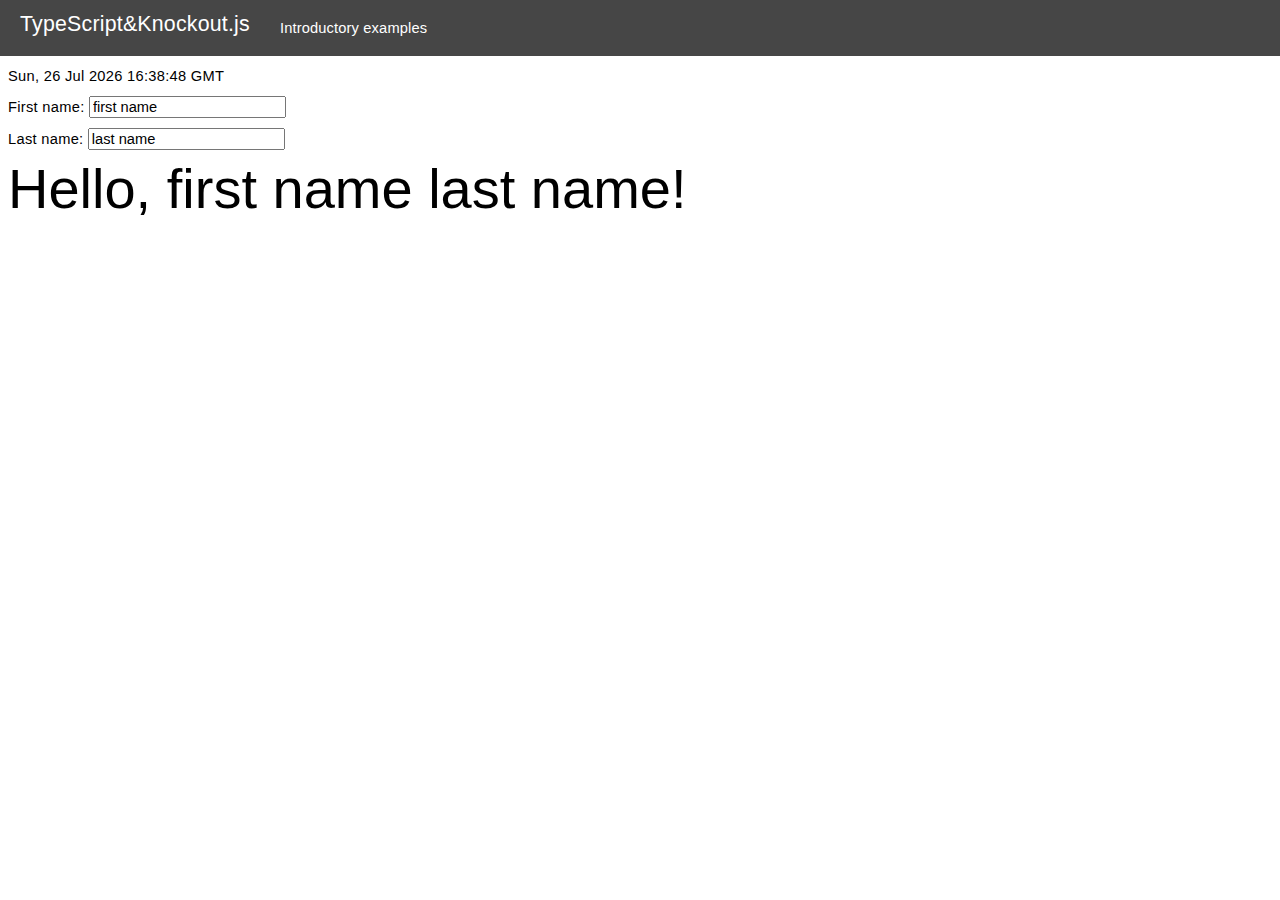
<file: public/example01/index.html>
<!doctype html>
<html>
<head>
    <meta charset="utf-8" />
    <meta name="viewport" content="width=device-width, initial-scale=1.0">
    <title>Hello world example</title>
    <link rel="stylesheet" href="../assets/css/modern.css" media="all">
    <link rel="stylesheet" href="../assets/css/modern-responsive.css" media="all">
    <link rel="stylesheet" href="../assets/css/site.css" media="all">
    <script src="http://ajax.googleapis.com/ajax/libs/jquery/1.8.2/jquery.min.js"></script>
    <script src="../assets/js/knockout-2.2.0.js" type="text/javascript"></script>
    <script src="../assets/js/dropdown.js"></script>
</head>
<body class="modern-ui">
    <div class="navigation-bar">
        <div class="navigation-bar-inner">
            <div class="brand">
                <span class="name">TypeScript&Knockout.js</span>
            </div>
            <ul>
                <li data-role="dropdown">
                    <a href="#">Introductory examples</a>
                    <ul class="dropdown-menu">
                        <li><a href="../example01/index.html">Hello world example</a></li>
                        <li><a href="../example02/index.html">Click counter example</a></li>
                        <li><a href="../example03/index.html">Simple list example</a></li>
                        <li><a href="../example04/index.html">Better list example</a></li>
                        <li><a href="../example05/index.html">Controll type example</a></li>
                        <li><a href="../example06/index.html">Twitter client example</a></li>
                    </ul>
                </li>
            </ul>
        </div>
    </div>
    <div class="page">
        <div class="page-region">
            <div class="page-region-content">
                <div class="row">
                    <p data-bind="text: utcTime"></p>
                	<p>First name: <input type="text" data-bind="value: firstName" /></p>
                	<p>Last name: <input type="text" data-bind="value: lastName" /></p>
                	<h1>Hello, <span data-bind="text: fullName"> </span>!</h1>
                </div>
            </div>
        </div>
    </div>
	<script src="js/app.js"></script>
</body>
</html>
</file>
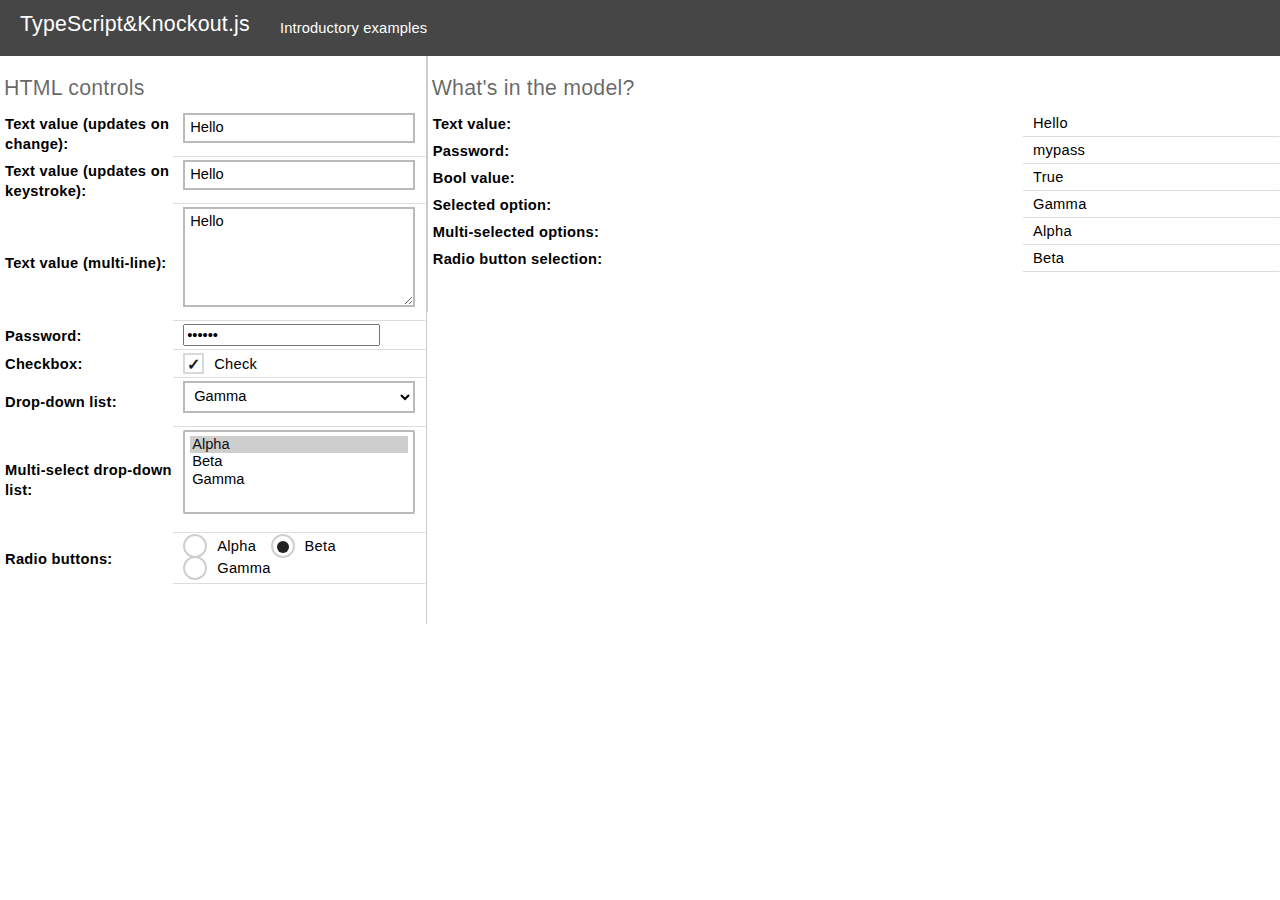
<file: public/example05/index.html>
<!doctype html>
<html>
<head>
	<meta charset="utf-8" />
	<meta name="viewport" content="width=device-width, initial-scale=1.0">
	<title>Control types example</title>
	<link rel="stylesheet" href="../assets/css/modern.css" media="all">
	<link rel="stylesheet" href="../assets/css/modern-responsive.css" media="all">
	<link rel="stylesheet" href="../assets/css/site.css" media="all">
    <script src="http://ajax.googleapis.com/ajax/libs/jquery/1.8.2/jquery.min.js"></script>
    <script src="../assets/js/knockout-2.2.0.js" type="text/javascript"></script>
    <script src="../assets/js/dropdown.js"></script>
    <style type="text/css">
    	.page{
		    width: auto;
		    background-color: #fff;
		    padding-left: auto;
		    margin-left: auto;
    	}
    </style>
</head>
<body class="modern-ui">
	<div class="navigation-bar">
		<div class="navigation-bar-inner">
			<div class="brand">
				<span class="name">TypeScript&Knockout.js</span>
			</div>
			<ul>
				<li data-role="dropdown">
					<a href="#">Introductory examples</a>
					<ul class="dropdown-menu">
						<li><a href="../example01/index.html">Hello world example</a></li>
						<li><a href="../example02/index.html">Click counter example</a></li>
						<li><a href="../example03/index.html">Simple list example</a></li>
						<li><a href="../example04/index.html">Better list example</a></li>
						<li><a href="../example05/index.html">Controll type example</a></li>
						<li><a href="../example06/index.html">Twitter client example</a></li>
					</ul>
				</li>
			</ul>
		</div>
	</div>
	<div class="page snapped">
		<div class="page-region">
			<div class="page-region-content">
				<div class="row">
					<h3>HTML controls</h3>
					<table class="hovered" style="text-align:left;">
					    <tr>
					        <th>Text value (updates on change):</td>
					        <td>
					        	<div class="input-control text">
						        	<input type="text" data-bind="value: stringValue"/>
						        </div>
					        </td>
					    </tr>
					    <tr>
					        <th>Text value (updates on keystroke):</td>
					        <td>
					        	<div class="input-control text">
						        	<input type="text" data-bind='value: stringValue, valueUpdate: "afterkeydown"' />
						        </div>
					        </td>
					    </tr>
					    <tr>
					        <th>Text value (multi-line):</td>
					        <td>
					        	<div class="input-control textarea">
						        	<textarea data-bind="value: stringValue"> </textarea>
					        	</div>
					        </td>
					    </tr>
					    <tr>
					        <th>Password:</td>
					        <td><input type="password" data-bind="value: passwordValue" /></td>
					    </tr>
					    <tr>
					        <th>Checkbox:</td>
					        <td>
					        	 <label class="checkbox">
					        	 	<input type="checkbox" data-bind="checked: booleanValue" />
					        	 	<span>Check</span>
					        	 </label>
					        </td>
					    </tr>
					    <tr>
					        <th>Drop-down list:</td>
					        <td>
					        	<div class="input-control select">
						        	<select data-bind="options: optionValues, value: selectedOptionValue"></select>
						        </div>
					        </td>
					    </tr>
					    <tr>
					        <th>Multi-select drop-down list:</td>
					        <td>
					        	<div class="input-control select">
						        	<select multiple="multiple" data-bind="options: optionValues, selectedOptions: multipleSelectedOptionValues"></select>
						        </div>
						    </td>
					    </tr>
					    <tr>
					        <th>Radio buttons:</td>
					        <td>
					            <label class="radiobox"><input type="radio" value="Alpha" data-bind="checked: radioSelectedOptionValue" /><span>Alpha<span></label>
					            <label class="radiobox"><input type="radio" value="Beta" data-bind="checked: radioSelectedOptionValue" /><span>Beta</span></label>
					            <label class="radiobox"><input type="radio" value="Gamma" data-bind="checked: radioSelectedOptionValue" /><span>Gamma</span></label>
					        </td>
					    </tr>
					</table>
				</div>
			</div>
		</div>
	</div>
	<div class="page fill">
		<div class="page-region">
			<div class="page-region-content">
				<div class="row">
					<div>
					    <h3>What's in the model?</h3>
					    <table class="hovered" style="text-align:left;">
					        <tr>
					            <th>Text value:</td>
					            <td data-bind="text: stringValue"></td>
					        </tr>
					        <tr>
					            <th>Password:</td>
					            <td data-bind="text: passwordValue"></td>
					        </tr>
					        <tr>
					            <th>Bool value:</td>
					            <td data-bind='text: booleanValue() ? "True" : "False"'></td>
					        </tr>
					        <tr>
					            <th>Selected option:</td>
					            <td data-bind="text: selectedOptionValue"></td>
					        </tr>
					        <tr>
					            <th>Multi-selected options:</td>
					            <td data-bind="text: multipleSelectedOptionValues"></td>
					        </tr>
					        <tr>
					            <th>Radio button selection:</td>
					            <td data-bind="text: radioSelectedOptionValue"></td>
					        </tr>
					    </table>
					</div>
				</div>
			</div>
		</div>
	</div>
	<script src="js/app.js"></script>
</body>
</html>
</file>
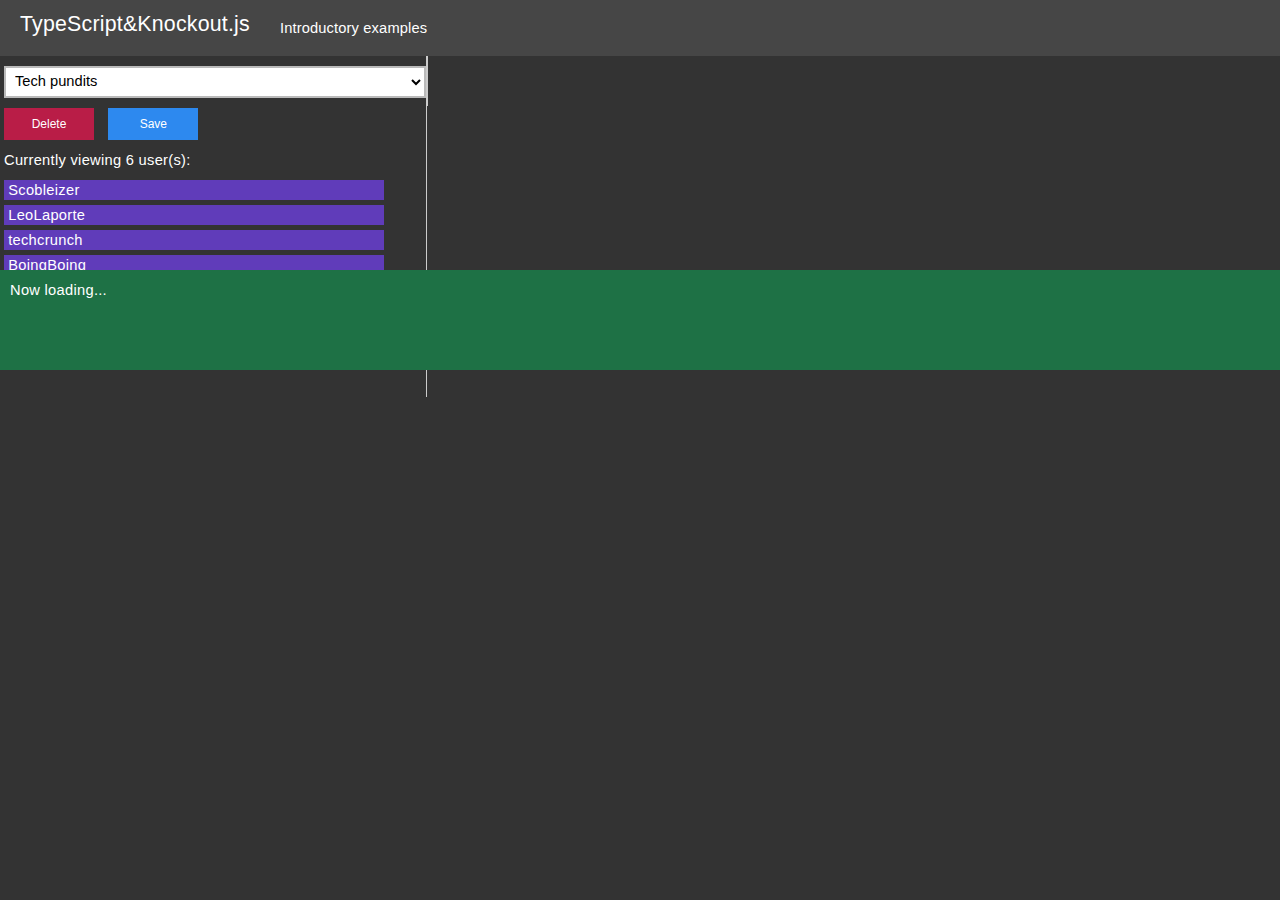
<file: public/example06/index.html>
<!doctype html>
<html>
<head>
	<meta charset="utf-8" />
	<meta name="viewport" content="width=device-width, initial-scale=1.0">
	<title>Twitter client example</title>
	<link rel="stylesheet" href="../assets/css/modern.css" media="all">
	<link rel="stylesheet" href="../assets/css/modern-responsive.css" media="all">
	<link rel="stylesheet" href="../assets/css/site.css" media="all">
    <script src="http://ajax.googleapis.com/ajax/libs/jquery/1.8.2/jquery.min.js"></script>
    <script src="../assets/js/knockout-2.2.0.js" type="text/javascript"></script>
    <script src="../assets/js/dropdown.js"></script>
    <style type="text/css">
    	body{
    		background-color: #333;
    		color:white;
    	}
    	.page{
		    width: auto;
		    background-color: #333;
		    padding-left: auto;
		    margin-left: auto;
    	}
    	a{
    		color:#aaf;
    	}
    </style>
</head>
<body class="modern-ui">
	<div class="navigation-bar">
		<div class="navigation-bar-inner">
			<div class="brand">
				<span class="name">TypeScript&Knockout.js</span>
			</div>
			<ul>
				<li data-role="dropdown">
					<a href="#">Introductory examples</a>
					<ul class="dropdown-menu">
						<li><a href="../example01/index.html">Hello world example</a></li>
						<li><a href="../example02/index.html">Click counter example</a></li>
						<li><a href="../example03/index.html">Simple list example</a></li>
						<li><a href="../example04/index.html">Better list example</a></li>
						<li><a href="../example05/index.html">Controll type example</a></li>
						<li><a href="../example06/index.html">Twitter client example</a></li>
					</ul>
				</li>
			</ul>
		</div>
	</div>
	<div class="page snapped">
		<div class="page-region">
			<div class="page-region-content">
				<div class="row">
				    <div class='listChooser'>
				        <div class="input-control select">
					        <select data-bind='options: savedLists, optionsValue: "name", value: editingList.name'> </select>
					    </div>
				        <button data-bind='click: deleteList, enable: editingList.name' class="bg-color-red fg-color-white">Delete</button>
				        <button data-bind='click: saveChanges, enable: hasUnsavedChanges' class="bg-color-blue fg-color-white">Save</button>
				    </div>
				 
				    <p>Currently viewing <span data-bind='text: editingList.userNames().length'> </span> user(s):</p>
				    <div data-bind='with: editingList'>
				        <ul data-bind='foreach: userNames' class="unstyled">
				            <li>
				            	<div class="bg-color-purple span5" data-bind='click: $root.removeUser'>
					                &nbsp;<label data-bind="text: $data" class="fg-color-white"> </label>
					            </div>   
				            </li>
				        </ul>
				    </div>
				 
				    <form data-bind='submit: addUser'>
				        <label>Add user:</label>
				        <input data-bind='value: userNameToAdd, valueUpdate: "keyup", css: { invalid: !userNameToAddIsValid() }' type="text"/>
				        <button data-bind='enable: canAddUserName' type='submit' class="bg-color-blue fg-color-white" style="vertical-align:top;">Add</button>
				    </form>
				</div>
			</div>
		</div>
	</div>
	<div class="page fill">
		<div class="page-region">
			<div class="page-region-content">
				<div class="row">
				    <table width='100%' data-bind="foreach: currentTweets" class="hovered">
				        <tr>
				            <td>
				            	<img data-bind='attr: { src: profile_image_url }' /></td>
				            <td>
				                <a class='twitterUser' data-bind='attr: { href: "http://twitter.com/" + from_user }, text: from_user' href='http://twitter.com/${ from_user }' > </a>
				                <span data-bind="text: text"> </span>
				                <div class='tweetInfo' data-bind='text: created_at'> </div>
				            </td>
				        </tr>
				    </table>
				</div>
			</div>
		</div>
	</div>
	<div id="loadingIndicator" class="message-dialog bg-color-greenDark fg-color-white"></div>
	<script src="js/app.js"></script>
</body>
</html>
</file>
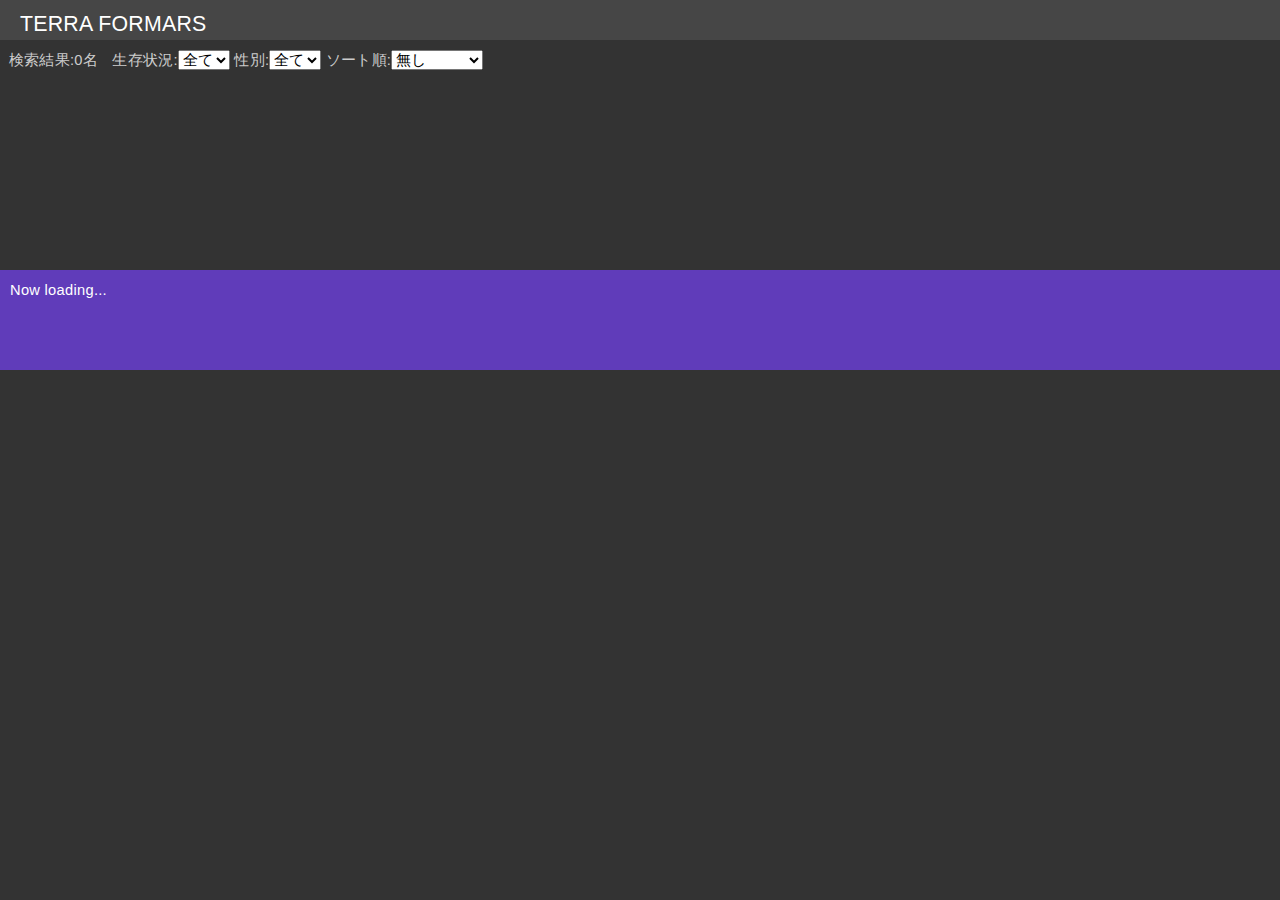
<file: public/example07/index.html>
<!doctype html>
<html>
<head>
	<meta charset="utf-8" />
	<meta name="viewport" content="width=device-width, initial-scale=1.0">
	<title>じじょうじょ</title>
	<link rel="stylesheet" href="../assets/css/modern.css" media="all">
	<link rel="stylesheet" href="../assets/css/modern-responsive.css" media="all">
	<link rel="stylesheet" href="css/app.css" media="all">
    <script src="http://ajax.googleapis.com/ajax/libs/jquery/1.8.2/jquery.min.js"></script>
    <script src="../assets/js/knockout-2.2.0.js" type="text/javascript"></script>
    <script src="../assets/js/underscore.js"></script>
    <style type="text/css">
		.listview.image li {
		  width: 460px;
		}
    </style>
</head>
<body class="modern-ui">
	<div class="navigation-bar">
		<div class="navigation-bar-inner">
			<div class="brand">
				<span class="name" data-bind="text:titleText"></span>
			</div>
		</div>
	</div>
	<div class="page">
		<div class="page-region">
			<div class="page-region-content">
				<div class="row">
					<p>
						&nbsp;
						検索結果:<label data-bind="text:resultCount() + '名'"></label>
						生存状況:<select data-bind="options:aliveOptions, value:aliveValue, event:{change:search}"></select>
						性別:<select data-bind="options:genderOptions, value:genderValue, event:{change:search}"></select>
						ソート順:<select data-bind="options:sortOptions, value:sortValue, event:{change:sort}"></select>
					</p>
				</div>
				<div class="row">
					<ul data-bind="foreach:heroList" class="listview image fluid">
						<li data-bind="attr: {class: alive == '1' ? (gender == 'Male' ? 'bg-color-blueDark' : 'bg-color-red') : 'bg-color-gray'}">
							<div class="icon">
								<img data-bind="attr:{src:imgUrl}"/>
							</div>
							<div class="data">
								<h5 class="fg-color-white" data-bind="text: '名前：' + name"></h5>
								<p class="fg-color-white" data-bind="text: '年齢:' + age"></p>
								<p class="fg-color-white" data-bind="text: '性別:' + gender"></p>
								<p class="fg-color-white" data-bind="text: '国籍:' + country"></p>
								<p class="fg-color-white" data-bind="text: '好き:' + like"></p>
								<p class="fg-color-white" data-bind="text: '嫌い:' + hate"></p>
							</div>
						</li>
					</ul>
				</div>
			</div>
		</div>
	</div>
	<div id="loading" class="message-dialog bg-color-purple fg-color-white">Now loading...</div>
	<script src="js/app.js"></script>
</body>
</html>
</file>
<file: public/assets/css/modern-responsive.css>
/*
 * Metro UI CSS
 * Copyright 2012 Sergey Pimenov
 * Licensed under the MIT Lilcense
 *
 * responsive.less
 */
/*
 * Metro UI CSS
 * Copyright 2012 Sergey Pimenov
 * Licensed under the MIT Lilcense
 *
 * Variables.less
 */
.fg-color-blue {
  color: #2d89ef !important;
}
.fg-color-blueLight {
  color: #44a3aa !important;
}
.fg-color-blueDark {
  color: #2b5797 !important;
}
.fg-color-green {
  color: #00a300 !important;
}
.fg-color-greenLight {
  color: #99b433 !important;
}
.fg-color-greenDark {
  color: #1e7145 !important;
}
.fg-color-red {
  color: #b91d47 !important;
}
.fg-color-yellow {
  color: #ffc40d !important;
}
.fg-color-orange {
  color: #e3a21a !important;
}
.fg-color-orangeDark {
  color: #da532c !important;
}
.fg-color-pink {
  color: #9f00a7 !important;
}
.fg-color-pinkDark {
  color: #7e3878 !important;
}
.fg-color-purple {
  color: #603cba !important;
}
.fg-color-darken {
  color: #1d1d1d !important;
}
.fg-color-white {
  color: #ffffff !important;
}
.fg-color-grayDark {
  color: #525252 !important;
}
.bg-color-blue {
  background-color: #2d89ef !important;
}
.bg-color-blueLight {
  background-color: #44a3aa !important;
}
.bg-color-blueDark {
  background-color: #2b5797 !important;
}
.bg-color-green {
  background-color: #00a300 !important;
}
.bg-color-greenLight {
  background-color: #99b433 !important;
}
.bg-color-greenDark {
  background-color: #1e7145 !important;
}
.bg-color-red {
  background-color: #b91d47 !important;
}
.bg-color-yellow {
  background-color: #ffc40d !important;
}
.bg-color-orange {
  background-color: #e3a21a !important;
}
.bg-color-orangeDark {
  background-color: #da532c !important;
}
.bg-color-pink {
  background-color: #9f00a7 !important;
}
.bg-color-pinkDark {
  background-color: #7e3878 !important;
}
.bg-color-purple {
  background-color: #603cba !important;
}
.bg-color-darken {
  background-color: #1d1d1d !important;
}
.bg-color-white {
  background-color: #ffffff !important;
}
.bg-color-grayDark {
  background-color: #525252 !important;
}
[class*=border-color] {
  border: 2px solid;
}
.border-color-blue {
  border-color: #2d89ef !important;
}
.border-color-blueLight {
  border-color: #44a3aa !important;
}
.border-color-blueDark {
  border-color: #2b5797 !important;
}
.border-color-green {
  border-color: #00a300 !important;
}
.border-color-greenLight {
  border-color: #99b433 !important;
}
.border-color-greenDark {
  border-color: #1e7145 !important;
}
.border-color-red {
  border-color: #b91d47 !important;
}
.border-color-yellow {
  border-color: #ffc40d !important;
}
.border-color-orange {
  border-color: #e3a21a !important;
}
.border-color-orangeDark {
  border-color: #da532c !important;
}
.border-color-pink {
  border-color: #9f00a7 !important;
}
.border-color-pinkDark {
  border-color: #7e3878 !important;
}
.border-color-purple {
  border-color: #603cba !important;
}
.border-color-darken {
  border-color: #1d1d1d !important;
}
.border-color-white {
  border-color: #ffffff !important;
}
.border-color-grayDark {
  border-color: #525252 !important;
}
/*
 * Metro UI CSS
 * Copyright 2012 Sergey Pimenov
 * Licensed under the MIT Lilcense
 *
 * responsive.less
 */
/* Large desktop */
@media (min-width: 1200px) {
  
}
@media (min-width: 980px) {
  .navigation-bar .navigation-bar-inner .menu-pull {
    display: none;
  }
  .navigation-bar .navigation-bar-inner  > ul {
    display: block !important;
  }
}
/*
 * Metro UI CSS
 * Copyright 2012 Sergey Pimenov
 * Licensed under the MIT Lilcense
 *
 * responsive.less
 */
/* Portrait tablet to landscape and desktop */
@media (min-width: 768px) and (max-width: 979px) {
  .span1 {
    width: 42px;
  }
  .span2 {
    width: 104px;
  }
  .span3 {
    width: 166px;
  }
  .span4 {
    width: 228px;
  }
  .span5 {
    width: 290px;
  }
  .span6 {
    width: 352px;
  }
  .span7 {
    width: 414px;
  }
  .span8 {
    width: 476px;
  }
  .span9 {
    width: 538px;
  }
  .span10 {
    width: 600px;
  }
  .span11 {
    width: 662px;
  }
  .span12 {
    width: 724px;
  }
  .offset1 {
    margin-left: 62px;
  }
  .offset2 {
    margin-left: 124px;
  }
  .offset3 {
    margin-left: 186px;
  }
  .offset4 {
    margin-left: 248px;
  }
  .offset5 {
    margin-left: 310px;
  }
  .offset6 {
    margin-left: 372px;
  }
  .offset7 {
    margin-left: 434px;
  }
  .offset8 {
    margin-left: 496px;
  }
  .offset9 {
    margin-left: 558px;
  }
  .offset10 {
    margin-left: 620px;
  }
  .offset11 {
    margin-left: 682px;
  }
  .offset12 {
    margin-left: 744px;
  }
  .navigation-bar .navigation-bar-inner .menu-pull {
    display: block;
  }
  .navigation-bar .navigation-bar-inner .brand {
    float: none;
    width: 100%;
  }
  .navigation-bar .navigation-bar-inner  > ul {
    display: none;
    float: none;
  }
  .navigation-bar .navigation-bar-inner  > ul  > li {
    display: block;
    float: none;
    width: 100%;
    margin-left: 0;
    padding-left: 0;
  }
  .navigation-bar .navigation-bar-inner  > ul  > li.brand {
    width: auto;
  }
  .navigation-bar .navigation-bar-inner  > ul  > li .dropdown-menu {
    position: relative;
    width: 100%;
    border: 0;
  }
}
/*
 * Metro UI CSS
 * Copyright 2012 Sergey Pimenov
 * Licensed under the MIT Lilcense
 *
 * responsive.less
 */
/* Landscape phone to portrait tablet */
@media (max-width: 767px) {
  body {
    padding-right: 10px;
    padding-left: 10px !important;
  }
  [class*="span"],
  .hero-unit {
    float: none;
    display: block;
    width: 100%;
    margin-left: 0;
    margin-right: 0;
  }
  [class*="offset"],
  .hero-unit {
    margin-left: 0;
  }
  table thead tr th {
    font-size: 9pt;
  }
  table tbody tr td {
    font-size: 10pt;
  }
  h1 {
    font-size: 30pt;
  }
  h2 {
    font-size: 16pt;
  }
  .navigation-bar .navigation-bar-inner .menu-pull {
    display: block;
  }
  .navigation-bar .navigation-bar-inner .brand {
    float: none;
    width: 100%;
  }
  .navigation-bar .navigation-bar-inner  > ul {
    display: none;
    float: none;
  }
  .navigation-bar .navigation-bar-inner  > ul  > li {
    display: block;
    float: none;
    width: 100%;
    margin-left: 0;
    padding-left: 0;
  }
  .navigation-bar .navigation-bar-inner  > ul  > li.brand {
    width: auto;
  }
  .navigation-bar .navigation-bar-inner  > ul  > li .dropdown-menu {
    position: relative;
    width: 100%;
    border: 0;
  }
  .page-control .menu-pull {
    background-image: url("[data-uri]");
    display: block;
  }
  .page-control .menu-pull-bar {
    display: block;
    width: 100%;
    height: 44px;
    border: 1px solid #CCC;
    border-bottom: 0px;
    background-color: rgba(217, 217, 217, 0.16);
    padding: 10px 0px 10px 20px;
    color: #2D89EF;
  }
  .page-control ul {
    width: 100%;
    height: auto;
    margin: 0px;
    position: relative;
    padding: 0px 20px 10px 20px;
    border: 1px solid #CCC;
    border-bottom: 0px;
    border-top: 0px;
    display: none;
  }
  .page-control ul li {
    display: block;
    float: left;
    width: 100%;
    padding-left: 0;
    line-height: 32px;
    position: relative;
    height: auto;
  }
  .page-control ul li:first-child {
    margin-left: 0px;
  }
  .page-control ul li.active {
    border: 0px;
    background-color: rgba(0, 0, 0, 0);
  }
  .page-control ul li.active a {
    color: #1e1e1e;
  }
  .page-control ul li a {
    width: 100%;
    text-align: left;
  }
  .page-control ul li a:hover {
    background: #464646;
    color: #fff;
  }
  .page-control .frames {
    margin-top: 0px;
  }
  .tile {
    width: 120px;
    height: 120px;
  }
  .tile.double {
    width: 250px;
  }
  .tile.triple {
    width: 380px;
  }
  .tile.quadro {
    width: 510px;
  }
  .tile.double-vertical {
    height: 250px;
  }
  .tile.triple-vertical {
    height: 380px;
  }
  .tile.quadro-vertical {
    height: 510px;
  }
  .tile .tile-content {
    padding: 5px 10px;
  }
  .tile.icon  > .tile-content img {
    width: 48px;
    height: 48px;
    margin-left: -24px;
    margin-top: -24px;
  }
  .tile .brand  > .badge,
  .tile .tile-status  > .badge {
    width: 26px;
    height: 28px;
    right: 0;
    font-size: 9pt;
  }
  .tile .brand  > .name,
  .tile .tile-status  > .name {
    margin-left: 10px;
  }
  .tile .brand  > .icon,
  .tile .tile-status  > .icon {
    width: 24px;
    height: 24px;
    margin: 5px 10px;
  }
  .tile .brand  > .text,
  .tile .tile-status  > .text {
    left: 40px;
    right: 40px;
    font-size: 8pt;
  }
  .tile-group {
    max-width: 400px;
    float: none;
  }
}
/*
 * Metro UI CSS
 * Copyright 2012 Sergey Pimenov
 * Licensed under the MIT Lilcense
 *
 * responsive.less
 */
/* Landscape phones and down */
@media (max-width: 480px) {
  .page.secondary .page-back {
    width: 24px;
    height: 24px;
    left: 0px !important;
  }
  .page.secondary .page-header .page-header-content {
    height: 60px;
    min-height: 50px;
  }
  .page.secondary .page-header .page-header-content h1 {
    left: 40px;
  }
  .page.secondary .page-region .page-region-content {
    padding-left: 0 ;
  }
  .page.fixed-header .page-header {
    position: relative !important;
  }
  .page.fixed-header .page-header .page-header-content .user-login {
    float: right;
    margin: 35px 44px 0 0;
    cursor: pointer;
  }
  .page.fixed-header .page-header .page-header-content .user-login .avatar {
    float: right;
    border: 1px #ccc solid;
    width: 40px;
    height: 40px;
  }
  .page.fixed-header .page-header .page-header-content .user-login .avatar img {
    width: 100%;
    height: 100%;
  }
  .page.fixed-header .page-header .page-header-content .user-login .name {
    float: left;
    margin: 0px 10px;
    text-align: right;
  }
  .page.fixed-header .page-header .page-header-content .user-login .name .first-name {
    font-family: "Segoe UI Light", "Open Sans", sans-serif, sans;
    font-size: 14pt;
    display: block;
    margin: 0;
  }
  .page.fixed-header .page-header .page-header-content .user-login .name .last-name {
    font-family: "Open Sans", sans-serif, sans;
    font-size: 8pt;
    display: block;
    margin: 0;
  }
  .page.fixed-header .page-header .page-header-content h1 {
    left: 0;
  }
  .page.fixed-header .page-region {
    padding-top: 20px;
  }
  .horizontal-menu {
    height: auto;
  }
  .horizontal-menu  > ul {
    width: 100%;
    display: block;
    height: auto;
  }
  .horizontal-menu  > ul  > li {
    width: 100%;
    float: none;
    display: block;
    position: relative;
    border-bottom: 1px #1e1e1e solid;
  }
  .horizontal-menu  > ul  > li:last-child {
    border-bottom: 1px transparent solid;
  }
  .horizontal-menu  > ul  > li a {
    width: 100%;
    float: none;
  }
  .horizontal-menu  > ul li ul {
    position: relative;
    width: 100%;
    border: 0;
    left: 10px;
  }
  table thead tr th {
    font-size: 8pt;
  }
  table tbody tr td {
    font-size: 9pt;
    padding: 2px 5px;
  }
  h1 {
    font-size: 26pt;
    line-height: 18px;
  }
  h2 {
    font-size: 16pt;
    line-height: 16px;
  }
  h3 {
    font-size: 13pt;
    line-height: 16px;
  }
  h3 {
    font-size: 13pt;
    line-height: 14px;
  }
}
</file>
<file: public/assets/css/site.css>
body {
    background-color: #fff;
}
.page {
    width: auto;
    background-color: #fff;
    padding-left: 4px;
    margin-left: 4px;
}
.browsers-icons img {
    float: left;
    margin-right: 20px;
}

#brand-name {
    line-height: 24px;
    margin-top: 2px;
}
</file>
<file: public/example07/css/app.css>
body {
	background-color: #333;
	color: #ccc;
}
</file>
<file: public/assets/css/modern.css>
/*
 * Metro UI CSS v 0.1.5
 * Copyright 2012 Sergey Pimenov
 * Licensed under the MIT Lilcense
 */
/*! normalize.css 2012-03-11T12:53 UTC - http://github.com/necolas/normalize.css */
/* =============================================================================
   HTML5 display definitions
   ========================================================================== */
/*
 * Corrects block display not defined in IE6/7/8/9 & FF3
 */
article,
aside,
details,
figcaption,
figure,
footer,
header,
hgroup,
nav,
section,
summary {
  display: block;
}
/*
 * Corrects inline-block display not defined in IE6/7/8/9 & FF3
 */
audio,
canvas,
video {
  display: inline-block;
  *display: inline;
  *zoom: 1;
}
/*
 * Prevents modern browsers from displaying 'audio' without controls
 * Remove excess height in iOS5 devices
 */
audio:not([controls]) {
  display: none;
  height: 0;
}
/*
 * Addresses styling for 'hidden' attribute not present in IE7/8/9, FF3, S4
 * Known issue: no IE6 support
 */
[hidden] {
  display: none;
}
/* =============================================================================
   Base
   ========================================================================== */
/*
 * 1. Corrects text resizing oddly in IE6/7 when body font-size is set using em units
 *    http://clagnut.com/blog/348/#c790
 * 2. Prevents iOS text size adjust after orientation change, without disabling user zoom
 *    www.456bereastreet.com/archive/201012/controlling_text_size_in_safari_for_ios_without_disabling_user_zoom/
 */
html {
  font-size: 100%;
  /* 1 */

  -webkit-text-size-adjust: 100%;
  /* 2 */

  -ms-text-size-adjust: 100%;
  /* 2 */

}
/*
 * Addresses font-family inconsistency between 'textarea' and other form elements.
 */
html,
button,
input,
select,
textarea {
  font-family: sans-serif;
}
/*
 * Addresses margins handled incorrectly in IE6/7
 */
body {
  margin: 0;
}
/* =============================================================================
   Links
   ========================================================================== */
/*
 * Addresses outline displayed oddly in Chrome
 */
a:focus {
  outline: thin dotted;
}
/*
 * Improves readability when focused and also mouse hovered in all browsers
 * people.opera.com/patrickl/experiments/keyboard/test
 */
a:hover,
a:active {
  outline: 0;
}
/* =============================================================================
   Typography
   ========================================================================== */
/*
 * Addresses font sizes and margins set differently in IE6/7
 * Addresses font sizes within 'section' and 'article' in FF4+, Chrome, S5
 */
h1 {
  font-size: 2em;
  margin: 0.67em 0;
}
h2 {
  font-size: 1.5em;
  margin: 0.83em 0;
}
h3 {
  font-size: 1.17em;
  margin: 1em 0;
}
h4 {
  font-size: 1em;
  margin: 1.33em 0;
}
h5 {
  font-size: 0.83em;
  margin: 1.67em 0;
}
h6 {
  font-size: 0.75em;
  margin: 2.33em 0;
}
/*
 * Addresses styling not present in IE7/8/9, S5, Chrome
 */
abbr[title] {
  border-bottom: 1px dotted;
}
/*
 * Addresses style set to 'bolder' in FF3+, S4/5, Chrome
*/
b,
strong {
  font-weight: bold;
}
blockquote {
  margin: 1em 40px;
}
/*
 * Addresses styling not present in S5, Chrome
 */
dfn {
  font-style: italic;
}
/*
 * Addresses styling not present in IE6/7/8/9
 */
mark {
  background: #ff0;
  color: #000;
}
/*
 * Addresses margins set differently in IE6/7
 */
p,
pre {
  margin: 1em 0;
}
/*
 * Corrects font family set oddly in IE6, S4/5, Chrome
 * en.wikipedia.org/wiki/User:Davidgothberg/Test59
 */
pre,
code,
kbd,
samp {
  font-family: monospace, serif;
  _font-family: 'courier new', monospace;
  font-size: 1em;
}
/*
 * Improves readability of pre-formatted text in all browsers
 */
pre {
  white-space: pre;
  white-space: pre-wrap;
  word-wrap: break-word;
}
/*
 * 1. Addresses CSS quotes not supported in IE6/7
 * 2. Addresses quote property not supported in S4
 */
/* 1 */
q {
  quotes: none;
}
/* 2 */
q:before,
q:after {
  content: '';
  content: none;
}
small {
  font-size: 75%;
}
/*
 * Prevents sub and sup affecting line-height in all browsers
 * gist.github.com/413930
 */
sub,
sup {
  font-size: 75%;
  line-height: 0;
  position: relative;
  vertical-align: baseline;
}
sup {
  top: -0.5em;
}
sub {
  bottom: -0.25em;
}
/* =============================================================================
   Lists
   ========================================================================== */
/*
 * Addresses margins set differently in IE6/7
 */
dl,
menu,
ol,
ul {
  margin: 1em 0;
}
dd {
  margin: 0 0 0 40px;
}
/*
 * Addresses paddings set differently in IE6/7
 */
menu,
ol,
ul {
  padding: 0 0 0 40px;
}
/*
 * Corrects list images handled incorrectly in IE7
 */
nav ul,
nav ol {
  list-style: none;
  list-style-image: none;
}
/* =============================================================================
   Embedded content
   ========================================================================== */
/*
 * 1. Removes border when inside 'a' element in IE6/7/8/9, FF3
 * 2. Improves image quality when scaled in IE7
 *    code.flickr.com/blog/2008/11/12/on-ui-quality-the-little-things-client-side-image-resizing/
 */
img {
  border: 0;
  /* 1 */

  -ms-interpolation-mode: bicubic;
  /* 2 */

}
/*
 * Corrects overflow displayed oddly in IE9
 */
svg:not(:root) {
  overflow: hidden;
}
/* =============================================================================
   Figures
   ========================================================================== */
/*
 * Addresses margin not present in IE6/7/8/9, S5, O11
 */
figure {
  margin: 0;
}
/* =============================================================================
   Forms
   ========================================================================== */
/*
 * Corrects margin displayed oddly in IE6/7
 */
form {
  margin: 0;
}
/*
 * Define consistent border, margin, and padding
 */
fieldset {
  border: 1px solid #c0c0c0;
  margin: 0 2px;
  padding: 0.35em 0.625em 0.75em;
}
/*
 * 1. Corrects color not being inherited in IE6/7/8/9
 * 2. Corrects text not wrapping in FF3
 * 3. Corrects alignment displayed oddly in IE6/7
 */
legend {
  border: 0;
  /* 1 */

  padding: 0;
  white-space: normal;
  /* 2 */

  *margin-left: -7px;
  /* 3 */

}
/*
 * 1. Corrects font size not being inherited in all browsers
 * 2. Addresses margins set differently in IE6/7, FF3+, S5, Chrome
 * 3. Improves appearance and consistency in all browsers
 */
button,
input,
select,
textarea {
  font-size: 100%;
  /* 1 */

  margin: 0;
  /* 2 */

  vertical-align: baseline;
  /* 3 */

  *vertical-align: middle;
  /* 3 */

}
/*
 * Addresses FF3/4 setting line-height on 'input' using !important in the UA stylesheet
 */
button,
input {
  line-height: normal;
  /* 1 */

}
/*
 * 1. Improves usability and consistency of cursor style between image-type 'input' and others
 * 2. Corrects inability to style clickable 'input' types in iOS
 * 3. Removes inner spacing in IE7 without affecting normal text inputs
 *    Known issue: inner spacing remains in IE6
 */
button,
input[type="button"],
input[type="reset"],
input[type="submit"] {
  cursor: pointer;
  /* 1 */

  -webkit-appearance: button;
  /* 2 */

  *overflow: visible;
  /* 3 */

}
/*
 * Re-set default cursor for disabled elements
 */
button[disabled],
input[disabled] {
  cursor: default;
}
/*
 * 1. Addresses box sizing set to content-box in IE8/9
 * 2. Removes excess padding in IE8/9
 * 3. Removes excess padding in IE7
      Known issue: excess padding remains in IE6
 */
input[type="checkbox"],
input[type="radio"] {
  box-sizing: border-box;
  /* 1 */

  padding: 0;
  /* 2 */

  *height: 13px;
  /* 3 */

  *width: 13px;
  /* 3 */

}
/*
 * 1. Addresses appearance set to searchfield in S5, Chrome
 * 2. Addresses box-sizing set to border-box in S5, Chrome (include -moz to future-proof)
 */
input[type="search"] {
  -webkit-appearance: textfield;
  /* 1 */

  -moz-box-sizing: content-box;
  -webkit-box-sizing: content-box;
  /* 2 */

  box-sizing: content-box;
}
/*
 * Removes inner padding and search cancel button in S5, Chrome on OS X
 */
input[type="search"]::-webkit-search-decoration,
input[type="search"]::-webkit-search-cancel-button {
  -webkit-appearance: none;
}
/*
 * Removes inner padding and border in FF3+
 * www.sitepen.com/blog/2008/05/14/the-devils-in-the-details-fixing-dojos-toolbar-buttons/
 */
button::-moz-focus-inner,
input::-moz-focus-inner {
  border: 0;
  padding: 0;
}
/*
 * 1. Removes default vertical scrollbar in IE6/7/8/9
 * 2. Improves readability and alignment in all browsers
 */
textarea {
  overflow: auto;
  /* 1 */

  vertical-align: top;
  /* 2 */

}
/* =============================================================================
   Tables
   ========================================================================== */
/*
 * Remove most spacing between table cells
 */
table {
  border-collapse: collapse;
  border-spacing: 0;
}
/*
 * Metro UI CSS
 * Copyright 2012 Sergey Pimenov
 * Licensed under the MIT Lilcense
 *
 * Routines.less
 */
.place-left {
  float: left !important;
  margin-right: 10px;
}
.place-right {
  float: right !important;
  margin-left: 10px;
}
.scroll-y,
.scroll-vertical {
  overflow-y: scroll;
}
.scroll-x,
.scroll-horizontal {
  overflow-x: scroll;
}
.pos-rel {
  position: relative;
}
.pos-abs {
  position: absolute;
}
.pos-fix {
  position: fixed;
}
.text-left {
  text-align: left;
}
.text-right {
  text-align: right;
}
.text-center {
  text-align: center;
}
.text-justify {
  text-align: justify;
}
.top-left {
  position: absolute;
  top: 0;
  left: 0;
}
.top-right {
  position: absolute;
  top: 0;
  right: 0;
}
.bottom-right {
  position: absolute;
  bottom: 0;
  right: 0;
}
.bottom-left {
  position: absolute;
  bottom: 0;
  left: 0;
}
.no-overflow {
  overflow: hidden;
}
.no-display {
  display: none;
}
.as-block {
  display: block;
  float: none !important;
}
.as-inline-block {
  display: inline-block;
}
.nlm {
  margin-left: 0 !important;
}
.nrm {
  margin-right: 0 !important;
}
.clearfix {
  *zoom: 1;
}
.clearfix:before,
.clearfix:after {
  display: table;
  content: "";
}
.clearfix:after {
  clear: both;
}
.padding5 {
  padding: 5px;
}
.padding10 {
  padding: 10px;
}
.padding15 {
  padding: 15px;
}
.padding20 {
  padding: 20px;
}
.padding30 {
  padding: 30px;
}
.padding40 {
  padding: 40px;
}
.padding80 {
  padding: 80px;
}
.selected {
  border: 4px #2d89ef solid;
}
.selected:after {
  width: 0;
  height: 0;
  border-top: 40px solid #2d89ef;
  border-left: 40px solid transparent;
  position: absolute;
  display: block;
  right: 0;
  content: ".";
  top: 0;
  z-index: 1000;
}
.selected:before {
  position: absolute;
  content: "\2714";
  color: #fff;
  right: 5px;
  font-family: Tahoma;
  z-index: 2000;
}
/*
 * Metro UI CSS
 * Copyright 2012 Sergey Pimenov
 * Licensed under the MIT Lilcense
 *
 * Variables.less
 */
.fg-color-blue {
  color: #2d89ef !important;
}
.fg-color-blueLight {
  color: #44a3aa !important;
}
.fg-color-blueDark {
  color: #2b5797 !important;
}
.fg-color-green {
  color: #00a300 !important;
}
.fg-color-greenLight {
  color: #99b433 !important;
}
.fg-color-greenDark {
  color: #1e7145 !important;
}
.fg-color-red {
  color: #b91d47 !important;
}
.fg-color-yellow {
  color: #ffc40d !important;
}
.fg-color-orange {
  color: #e3a21a !important;
}
.fg-color-orangeDark {
  color: #da532c !important;
}
.fg-color-pink {
  color: #9f00a7 !important;
}
.fg-color-pinkDark {
  color: #7e3878 !important;
}
.fg-color-purple {
  color: #603cba !important;
}
.fg-color-darken {
  color: #1d1d1d !important;
}
.fg-color-white {
  color: #ffffff !important;
}
.fg-color-grayDark {
  color: #525252 !important;
}
.bg-color-blue {
  background-color: #2d89ef !important;
}
.bg-color-blueLight {
  background-color: #44a3aa !important;
}
.bg-color-blueDark {
  background-color: #2b5797 !important;
}
.bg-color-green {
  background-color: #00a300 !important;
}
.bg-color-greenLight {
  background-color: #99b433 !important;
}
.bg-color-greenDark {
  background-color: #1e7145 !important;
}
.bg-color-red {
  background-color: #b91d47 !important;
}
.bg-color-yellow {
  background-color: #ffc40d !important;
}
.bg-color-orange {
  background-color: #e3a21a !important;
}
.bg-color-orangeDark {
  background-color: #da532c !important;
}
.bg-color-pink {
  background-color: #9f00a7 !important;
}
.bg-color-pinkDark {
  background-color: #7e3878 !important;
}
.bg-color-purple {
  background-color: #603cba !important;
}
.bg-color-darken {
  background-color: #1d1d1d !important;
}
.bg-color-white {
  background-color: #ffffff !important;
}
.bg-color-grayDark {
  background-color: #525252 !important;
}
[class*=border-color] {
  border: 2px solid;
}
.border-color-blue {
  border-color: #2d89ef !important;
}
.border-color-blueLight {
  border-color: #44a3aa !important;
}
.border-color-blueDark {
  border-color: #2b5797 !important;
}
.border-color-green {
  border-color: #00a300 !important;
}
.border-color-greenLight {
  border-color: #99b433 !important;
}
.border-color-greenDark {
  border-color: #1e7145 !important;
}
.border-color-red {
  border-color: #b91d47 !important;
}
.border-color-yellow {
  border-color: #ffc40d !important;
}
.border-color-orange {
  border-color: #e3a21a !important;
}
.border-color-orangeDark {
  border-color: #da532c !important;
}
.border-color-pink {
  border-color: #9f00a7 !important;
}
.border-color-pinkDark {
  border-color: #7e3878 !important;
}
.border-color-purple {
  border-color: #603cba !important;
}
.border-color-darken {
  border-color: #1d1d1d !important;
}
.border-color-white {
  border-color: #ffffff !important;
}
.border-color-grayDark {
  border-color: #525252 !important;
}
/*
Icon Set:	Broccolidry -- http://dribbble.com/shots/587469-Free-16px-Broccolidryiconsaniconsetitisfullof-icons
License:	Aribitrary -- http://licence.visualidiot.com/


Icon Set:	Meteocons -- http://www.alessioatzeni.com/meteocons/
License:	Arbitrary -- http://www.alessioatzeni.com/meteocons/#about


Icon Set:	IcoMoon - Free -- http://keyamoon.com/icomoon/
License:	CC BY-SA 3.0 -- http://creativecommons.org/licenses/by-sa/3.0/
*/
@font-face {
  font-family: 'iconFont';
  src: url('../fonts/iconFont.eot');
  src: url('../fonts/iconFont.eot?#iefix') format('embedded-opentype'), url('../fonts/iconFont.svg#iconFont') format('svg'), url('../fonts/iconFont.woff') format('woff'), url('../fonts/iconFont.ttf') format('truetype');
  font-weight: normal;
  font-style: normal;
}
/* Use the following CSS code if you want to use data attributes for inserting your icons */
[data-icon]:before {
  font-family: 'iconFont';
  content: attr(data-icon);
  speak: none;
  font-weight: normal;
  -webkit-font-smoothing: antialiased;
}
/* Use the following CSS code if you want to have a class per icon */
[class^="icon-"]:before,
[class*=" icon-"]:before {
  font-family: 'iconFont';
  font-style: normal;
  speak: none;
  font-weight: normal;
  -webkit-font-smoothing: antialiased;
}
.icon-home:before {
  content: "\21";
}
.icon-newspaper:before {
  content: "\23";
}
.icon-pencil:before {
  content: "\24";
}
.icon-droplet:before {
  content: "\26";
}
.icon-pictures:before {
  content: "\27";
}
.icon-camera:before {
  content: "\29";
}
.icon-music:before {
  content: "\2a";
}
.icon-film:before {
  content: "\2c";
}
.icon-camera-2:before {
  content: "\2d";
}
.icon-spades:before {
  content: "\2e";
}
.icon-clubs:before {
  content: "\2f";
}
.icon-diamonds:before {
  content: "\30";
}
.icon-broadcast:before {
  content: "\31";
}
.icon-mic:before {
  content: "\32";
}
.icon-book:before {
  content: "\33";
}
.icon-file:before {
  content: "\35";
}
.icon-new:before {
  content: "\36";
}
.icon-copy:before {
  content: "\37";
}
.icon-folder:before {
  content: "\38";
}
.icon-folder-2:before {
  content: "\39";
}
.icon-tag:before {
  content: "\3a";
}
.icon-cart:before {
  content: "\3b";
}
.icon-basket:before {
  content: "\3c";
}
.icon-calculate:before {
  content: "\3d";
}
.icon-support:before {
  content: "\3e";
}
.icon-phone:before {
  content: "\3f";
}
.icon-mail:before {
  content: "\40";
}
.icon-location:before {
  content: "\41";
}
.icon-compass:before {
  content: "\42";
}
.icon-history:before {
  content: "\43";
}
.icon-clock:before {
  content: "\44";
}
.icon-bell:before {
  content: "\45";
}
.icon-calendar:before {
  content: "\46";
}
.icon-printer:before {
  content: "\47";
}
.icon-mouse:before {
  content: "\48";
}
.icon-screen:before {
  content: "\49";
}
.icon-laptop:before {
  content: "\4a";
}
.icon-mobile:before {
  content: "\4b";
}
.icon-cabinet:before {
  content: "\4c";
}
.icon-drawer:before {
  content: "\4d";
}
.icon-drawer-2:before {
  content: "\4e";
}
.icon-box:before {
  content: "\4f";
}
.icon-box-add:before {
  content: "\50";
}
.icon-box-remove:before {
  content: "\51";
}
.icon-download:before {
  content: "\52";
}
.icon-upload:before {
  content: "\53";
}
.icon-database:before {
  content: "\54";
}
.icon-flip:before {
  content: "\55";
}
.icon-flip-2:before {
  content: "\56";
}
.icon-undo:before {
  content: "\57";
}
.icon-redo:before {
  content: "\58";
}
.icon-forward:before {
  content: "\59";
}
.icon-reply:before {
  content: "\5a";
}
.icon-reply-2:before {
  content: "\5b";
}
.icon-comments:before {
  content: "\5c";
}
.icon-comments-2:before {
  content: "\5d";
}
.icon-comments-3:before {
  content: "\5e";
}
.icon-comments-4:before {
  content: "\5f";
}
.icon-comments-5:before {
  content: "\60";
}
.icon-user:before {
  content: "\61";
}
.icon-user-2:before {
  content: "\62";
}
.icon-user-3:before {
  content: "\63";
}
.icon-busy:before {
  content: "\64";
}
.icon-loading:before {
  content: "\65";
}
.icon-loading-2:before {
  content: "\66";
}
.icon-search:before {
  content: "\67";
}
.icon-zoom-in:before {
  content: "\68";
}
.icon-zoom-out:before {
  content: "\69";
}
.icon-key:before {
  content: "\6a";
}
.icon-key-2:before {
  content: "\6b";
}
.icon-locked:before {
  content: "\6c";
}
.icon-unlocked:before {
  content: "\6d";
}
.icon-wrench:before {
  content: "\6e";
}
.icon-equalizer:before {
  content: "\6f";
}
.icon-cog:before {
  content: "\70";
}
.icon-pie:before {
  content: "\71";
}
.icon-bars:before {
  content: "\72";
}
.icon-stats-up:before {
  content: "\73";
}
.icon-gift:before {
  content: "\74";
}
.icon-trophy:before {
  content: "\75";
}
.icon-diamond:before {
  content: "\76";
}
.icon-coffee:before {
  content: "\77";
}
.icon-rocket:before {
  content: "\78";
}
.icon-meter-slow:before {
  content: "\79";
}
.icon-meter-medium:before {
  content: "\7a";
}
.icon-meter-fast:before {
  content: "\7b";
}
.icon-dashboard:before {
  content: "\7c";
}
.icon-fire:before {
  content: "\7d";
}
.icon-lab:before {
  content: "\e000";
}
.icon-remove:before {
  content: "\e003";
}
.icon-briefcase:before {
  content: "\e004";
}
.icon-briefcase-2:before {
  content: "\e005";
}
.icon-cars:before {
  content: "\e006";
}
.icon-bus:before {
  content: "\e007";
}
.icon-cube:before {
  content: "\e008";
}
.icon-cube-2:before {
  content: "\e009";
}
.icon-puzzle:before {
  content: "\e00a";
}
.icon-glasses:before {
  content: "\e00b";
}
.icon-glasses-2:before {
  content: "\e00c";
}
.icon-accessibility:before {
  content: "\e00d";
}
.icon-accessibility-2:before {
  content: "\e00e";
}
.icon-target:before {
  content: "\e00f";
}
.icon-target-2:before {
  content: "\e010";
}
.icon-lightning:before {
  content: "\e011";
}
.icon-power:before {
  content: "\e012";
}
.icon-power-2:before {
  content: "\e013";
}
.icon-clipboard:before {
  content: "\e014";
}
.icon-clipboard-2:before {
  content: "\e015";
}
.icon-playlist:before {
  content: "\e016";
}
.icon-grid-view:before {
  content: "\e017";
}
.icon-tree-view:before {
  content: "\e018";
}
.icon-cloud:before {
  content: "\e019";
}
.icon-cloud-2:before {
  content: "\e01a";
}
.icon-download-2:before {
  content: "\e01b";
}
.icon-upload-2:before {
  content: "\e01c";
}
.icon-upload-3:before {
  content: "\e01d";
}
.icon-link:before {
  content: "\e01e";
}
.icon-link-2:before {
  content: "\e01f";
}
.icon-flag:before {
  content: "\e020";
}
.icon-flag-2:before {
  content: "\e021";
}
.icon-attachment:before {
  content: "\e022";
}
.icon-eye:before {
  content: "\e024";
}
.icon-bookmark:before {
  content: "\e025";
}
.icon-bookmark-2:before {
  content: "\e026";
}
.icon-star:before {
  content: "\e027";
}
.icon-star-2:before {
  content: "\e028";
}
.icon-star-3:before {
  content: "\e029";
}
.icon-heart:before {
  content: "\e02a";
}
.icon-heart-2:before {
  content: "\e02b";
}
.icon-thumbs-up:before {
  content: "\e02c";
}
.icon-thumbs-down:before {
  content: "\e02d";
}
.icon-plus:before {
  content: "\e031";
}
.icon-minus:before {
  content: "\e032";
}
.icon-help:before {
  content: "\e033";
}
.icon-help-2:before {
  content: "\e034";
}
.icon-blocked:before {
  content: "\e035";
}
.icon-cancel:before {
  content: "\e036";
}
.icon-cancel-2:before {
  content: "\e037";
}
.icon-checkmark:before {
  content: "\e038";
}
.icon-minus-2:before {
  content: "\e039";
}
.icon-plus-2:before {
  content: "\e03a";
}
.icon-enter:before {
  content: "\e03b";
}
.icon-exit:before {
  content: "\e03c";
}
.icon-loop:before {
  content: "\e03d";
}
.icon-arrow-up-left:before {
  content: "\e04e";
}
.icon-arrow-up:before {
  content: "\e04f";
}
.icon-arrow-up-right:before {
  content: "\e050";
}
.icon-arrow-right:before {
  content: "\e051";
}
.icon-arrow-down-right:before {
  content: "\e052";
}
.icon-arrow-down:before {
  content: "\e053";
}
.icon-arrow-down-left:before {
  content: "\e054";
}
.icon-arrow-left:before {
  content: "\e055";
}
.icon-arrow-up-2:before {
  content: "\e05a";
}
.icon-arrow-right-2:before {
  content: "\e05b";
}
.icon-arrow-down-2:before {
  content: "\e05c";
}
.icon-arrow-left-2:before {
  content: "\e05d";
}
.icon-arrow-up-3:before {
  content: "\e05e";
}
.icon-arrow-right-3:before {
  content: "\e05f";
}
.icon-arrow-down-3:before {
  content: "\e060";
}
.icon-arrow-left-3:before {
  content: "\e061";
}
.icon-menu:before {
  content: "\e062";
}
.icon-enter-2:before {
  content: "\e063";
}
.icon-backspace:before {
  content: "\e064";
}
.icon-backspace-2:before {
  content: "\e065";
}
.icon-tab:before {
  content: "\e066";
}
.icon-tab-2:before {
  content: "\e067";
}
.icon-checkbox:before {
  content: "\e068";
}
.icon-checkbox-unchecked:before {
  content: "\e069";
}
.icon-checkbox-partial:before {
  content: "\e06a";
}
.icon-radio-checked:before {
  content: "\e06b";
}
.icon-radio-unchecked:before {
  content: "\e06c";
}
.icon-font:before {
  content: "\e06d";
}
.icon-paragraph-left:before {
  content: "\e06e";
}
.icon-paragraph-center:before {
  content: "\e06f";
}
.icon-paragraph-right:before {
  content: "\e070";
}
.icon-paragraph-justify:before {
  content: "\e071";
}
.icon-left-to-right:before {
  content: "\e072";
}
.icon-right-to-left:before {
  content: "\e073";
}
.icon-share:before {
  content: "\e074";
}
.icon-new-tab:before {
  content: "\e075";
}
.icon-new-tab-2:before {
  content: "\e076";
}
.icon-embed:before {
  content: "\e077";
}
.icon-code:before {
  content: "\e078";
}
.icon-bluetooth:before {
  content: "\e079";
}
.icon-share-2:before {
  content: "\e07a";
}
.icon-share-3:before {
  content: "\e07b";
}
.icon-mail-2:before {
  content: "\e07d";
}
.icon-google:before {
  content: "\e07f";
}
.icon-google-plus:before {
  content: "\e080";
}
.icon-google-drive:before {
  content: "\e084";
}
.icon-facebook:before {
  content: "\e085";
}
.icon-instagram:before {
  content: "\e088";
}
.icon-twitter:before {
  content: "\e089";
}
.icon-feed:before {
  content: "\e08c";
}
.icon-youtube:before {
  content: "\e090";
}
.icon-vimeo:before {
  content: "\e091";
}
.icon-flickr:before {
  content: "\e093";
}
.icon-picassa:before {
  content: "\e096";
}
.icon-dribbble:before {
  content: "\e098";
}
.icon-deviantart:before {
  content: "\e09d";
}
.icon-github:before {
  content: "\e09f";
}
.icon-github-2:before {
  content: "\e0a0";
}
.icon-github-3:before {
  content: "\e0a1";
}
.icon-github-4:before {
  content: "\e0a2";
}
.icon-github-5:before {
  content: "\e0a3";
}
.icon-git:before {
  content: "\e0a5";
}
.icon-github-6:before {
  content: "\e0a6";
}
.icon-wordpress:before {
  content: "\e0a7";
}
.icon-joomla:before {
  content: "\e0a9";
}
.icon-blogger:before {
  content: "\e0aa";
}
.icon-tumblr:before {
  content: "\e0ac";
}
.icon-yahoo:before {
  content: "\e0ae";
}
.icon-amazon:before {
  content: "\e0b0";
}
.icon-tux:before {
  content: "\e0b2";
}
.icon-apple:before {
  content: "\e0b3";
}
.icon-finder:before {
  content: "\e0b4";
}
.icon-android:before {
  content: "\e0b5";
}
.icon-windows:before {
  content: "\e0b6";
}
.icon-soundcloud:before {
  content: "\e0b7";
}
.icon-skype:before {
  content: "\e0b9";
}
.icon-reddit:before {
  content: "\e0ba";
}
.icon-linkedin:before {
  content: "\e0bb";
}
.icon-lastfm:before {
  content: "\e0bd";
}
.icon-delicious:before {
  content: "\e0bf";
}
.icon-stumbleupon:before {
  content: "\e0c0";
}
.icon-pinterest:before {
  content: "\e0c2";
}
.icon-xing:before {
  content: "\e0c5";
}
.icon-flattr:before {
  content: "\e0c6";
}
.icon-foursquare:before {
  content: "\e0c8";
}
.icon-paypal:before {
  content: "\e0c9";
}
.icon-yelp:before {
  content: "\e0cc";
}
.icon-libreoffice:before {
  content: "\e0cd";
}
.icon-file-pdf:before {
  content: "\e0ce";
}
.icon-file-openoffice:before {
  content: "\e0cf";
}
.icon-file-word:before {
  content: "\e0d0";
}
.icon-file-excel:before {
  content: "\e0d1";
}
.icon-file-powerpoint:before {
  content: "\e0d2";
}
.icon-file-zip:before {
  content: "\e0d3";
}
.icon-file-xml:before {
  content: "\e0d4";
}
.icon-file-css:before {
  content: "\e0d5";
}
.icon-html5:before {
  content: "\e0d6";
}
.icon-html5-2:before {
  content: "\e0d7";
}
.icon-css3:before {
  content: "\e0d8";
}
.icon-chrome:before {
  content: "\e0d9";
}
.icon-firefox:before {
  content: "\e0da";
}
.icon-IE:before {
  content: "\e0db";
}
.icon-opera:before {
  content: "\e0dc";
}
.icon-safari:before {
  content: "\e0dd";
}
.icon-IcoMoon:before {
  content: "\e0de";
}
.icon-sunrise:before {
  content: "\7e";
}
.icon-sun:before {
  content: "\e0df";
}
.icon-moon:before {
  content: "\e0e0";
}
.icon-sun-2:before {
  content: "\e0e1";
}
.icon-windy:before {
  content: "\e0e2";
}
.icon-wind:before {
  content: "\e0e3";
}
.icon-snowflake:before {
  content: "\e0e4";
}
.icon-cloudy:before {
  content: "\e0e5";
}
.icon-cloud-3:before {
  content: "\e0e6";
}
.icon-weather:before {
  content: "\e0e7";
}
.icon-weather-2:before {
  content: "\e0e8";
}
.icon-weather-3:before {
  content: "\e0e9";
}
.icon-lines:before {
  content: "\e0ea";
}
.icon-cloud-4:before {
  content: "\e0eb";
}
.icon-lightning-2:before {
  content: "\e0ec";
}
.icon-lightning-3:before {
  content: "\e0ed";
}
.icon-rainy:before {
  content: "\e0ee";
}
.icon-rainy-2:before {
  content: "\e0ef";
}
.icon-windy-2:before {
  content: "\e0f0";
}
.icon-windy-3:before {
  content: "\e0f1";
}
.icon-snowy:before {
  content: "\e0f2";
}
.icon-snowy-2:before {
  content: "\e0f3";
}
.icon-snowy-3:before {
  content: "\e0f4";
}
.icon-weather-4:before {
  content: "\e0f5";
}
.icon-cloudy-2:before {
  content: "\e0f6";
}
.icon-cloud-5:before {
  content: "\e0f7";
}
.icon-lightning-4:before {
  content: "\e0f8";
}
.icon-sun-3:before {
  content: "\e0f9";
}
.icon-moon-2:before {
  content: "\e0fa";
}
.icon-cloudy-3:before {
  content: "\e0fb";
}
.icon-cloud-6:before {
  content: "\e0fc";
}
.icon-cloud-7:before {
  content: "\e0fd";
}
.icon-lightning-5:before {
  content: "\e0fe";
}
.icon-rainy-3:before {
  content: "\e0ff";
}
.icon-rainy-4:before {
  content: "\e100";
}
.icon-windy-4:before {
  content: "\e101";
}
.icon-windy-5:before {
  content: "\e102";
}
.icon-snowy-4:before {
  content: "\e103";
}
.icon-snowy-5:before {
  content: "\e104";
}
.icon-weather-5:before {
  content: "\e105";
}
.icon-cloudy-4:before {
  content: "\e106";
}
.icon-lightning-6:before {
  content: "\e107";
}
.icon-thermometer:before {
  content: "\e108";
}
.icon-compass-2:before {
  content: "\e109";
}
.icon-none:before {
  content: "\e10a";
}
.icon-Celsius:before {
  content: "\e10b";
}
.icon-Fahrenheit:before {
  content: "\e10c";
}
.icon-forrst:before {
  content: "\e09b";
}
.icon-headphones:before {
  content: "\e002";
}
.icon-bug:before {
  content: "\e03e";
}
.icon-cart-2:before {
  content: "\e03f";
}
.icon-earth:before {
  content: "\e040";
}
.icon-battery:before {
  content: "\e041";
}
.icon-list:before {
  content: "\e042";
}
.icon-grid:before {
  content: "\e043";
}
.icon-alarm:before {
  content: "\e044";
}
.icon-location-2:before {
  content: "\e045";
}
.icon-pointer:before {
  content: "\e046";
}
.icon-diary:before {
  content: "\e047";
}
.icon-eye-2:before {
  content: "\e048";
}
.icon-console:before {
  content: "\e001";
}
.icon-location-3:before {
  content: "\e023";
}
.icon-move:before {
  content: "\e02e";
}
.icon-gift-2:before {
  content: "\e02f";
}
.icon-monitor:before {
  content: "\e030";
}
.icon-mobile-2:before {
  content: "\e049";
}
.icon-switch:before {
  content: "\e04a";
}
.icon-star-4:before {
  content: "\e04b";
}
.icon-address-book:before {
  content: "\e056";
}
.icon-shit:before {
  content: "\e057";
}
.icon-cone:before {
  content: "\e058";
}
.icon-credit-card:before {
  content: "\e059";
}
.icon-type:before {
  content: "\e04c";
}
.icon-volume:before {
  content: "\e04d";
}
.icon-volume-2:before {
  content: "\e07c";
}
.icon-locked-2:before {
  content: "\e07e";
}
.icon-warning:before {
  content: "\e081";
}
.icon-info:before {
  content: "\e082";
}
.icon-filter:before {
  content: "\e083";
}
.icon-bookmark-3:before {
  content: "\e086";
}
.icon-bookmark-4:before {
  content: "\e087";
}
.icon-stats:before {
  content: "\e08a";
}
.icon-compass-3:before {
  content: "\e08b";
}
.icon-keyboard:before {
  content: "\e08d";
}
/*
 * Metro UI CSS
 * Copyright 2012 Sergey Pimenov
 * Licensed under the MIT Lilcense
 *
 * Bricks.less
 *
 */
.item-margin {
  margin: 0 10px 10px 0;
}
.column-margin {
  margin: 0 20px 10px 0;
}
.group-margin {
  margin: 0 80px 10px 0;
}
.brick {
  position: relative;
  margin: 0 10px 10px 0;
  display: block;
  float: none !important;
}
.short-brick {
  position: relative;
  margin: 0 10px 10px 0;
  display: block;
  float: none !important;
  width: 150px;
  height: 150px;
}
.medium-brick {
  position: relative;
  margin: 0 10px 10px 0;
  display: block;
  float: none !important;
  width: 310px;
  height: 150px;
}
.badge {
  position: relative;
  margin: 0 10px 10px 0;
  display: block;
  float: none !important;
  width: 35px;
  height: 30px;
  padding-top: 5px;
  font-family: 'Segoe UI', 'Open Sans', Verdana, Arial, Helvetica, sans-serif;
  font-weight: 400;
  font-size: 9pt;
  color: #1d1d1d;
  text-align: center;
}
.square {
  display: block;
  float: left;
  margin-right: 10px;
  height: 20px;
  width: 20px;
}
/*
 * Metro UI CSS
 * Copyright 2012 Sergey Pimenov
 * Licensed under the MIT Lilcense
 *
 * Typography.less
 *
 */
@font-face {
  font-family: 'PT Serif Caption';
  font-style: normal;
  font-weight: 400;
  src: local('PT Serif Caption'), local('PTSerif-Caption'), url(http://themes.googleusercontent.com/static/fonts/ptserifcaption/v4/7xkFOeTxxO1GMC1suOUYWWhBabBbEjGd1iRmpyoZukE.woff) format('woff');
}
@font-face {
  font-family: 'Open Sans';
  font-style: normal;
  font-weight: 700;
  src: local('Open Sans Bold'), local('OpenSans-Bold'), url(http://themes.googleusercontent.com/static/fonts/opensans/v6/k3k702ZOKiLJc3WVjuplzJ1r3JsPcQLi8jytr04NNhU.woff) format('woff');
}
@font-face {
  font-family: 'Open Sans';
  font-style: normal;
  font-weight: 300;
  src: local('Open Sans Light'), local('OpenSans-Light'), url(http://themes.googleusercontent.com/static/fonts/opensans/v6/DXI1ORHCpsQm3Vp6mXoaTZ1r3JsPcQLi8jytr04NNhU.woff) format('woff');
}
@font-face {
  font-family: 'Open Sans';
  font-style: normal;
  font-weight: 800;
  src: local('Open Sans Extrabold'), local('OpenSans-Extrabold'), url(http://themes.googleusercontent.com/static/fonts/opensans/v6/EInbV5DfGHOiMmvb1Xr-hp1r3JsPcQLi8jytr04NNhU.woff) format('woff');
}
@font-face {
  font-family: 'Open Sans';
  font-style: normal;
  font-weight: 400;
  src: local('Open Sans'), local('OpenSans'), url(http://themes.googleusercontent.com/static/fonts/opensans/v6/K88pR3goAWT7BTt32Z01mz8E0i7KZn-EPnyo3HZu7kw.woff) format('woff');
}
.text-rest-state {
  color: #000000;
}
.text-rest2-state {
  color: rgba(0, 0, 0, 0.6);
}
.text-hover-state {
  color: rgba(0, 0, 0, 0.8);
}
.text-pressed-state {
  color: rgba(0, 0, 0, 0.4);
}
#font .header {
  font-family: 'Segoe UI Light', 'Open Sans', Verdana, Arial, Helvetica, sans-serif;
  font-weight: 200;
  font-size: 42pt;
  letter-spacing: 0.00em;
  line-height: 44pt;
}
#font .subheader,
#font .subheader-secondary {
  font-family: 'Segoe UI Light', 'Open Sans', Verdana, Arial, Helvetica, sans-serif;
  font-weight: 200;
  font-size: 20pt;
  letter-spacing: 0.01em;
  line-height: 24pt;
}
#font .subheader-smaller,
#font .subheader-secondary-smaller {
  font-family: 'Segoe UI Light', 'Open Sans', Verdana, Arial, Helvetica, sans-serif;
  font-weight: 200;
  letter-spacing: 0.01em;
  line-height: 24pt;
  font-size: 16pt;
}
#font .small-subheader,
#font .small-subheader-secondary {
  font-family: 'Segoe UI Semibold', 'Open Sans', Verdana, Arial, Helvetica, sans-serif;
  font-weight: 600;
  font-size: 11pt;
  letter-spacing: 0.01em;
  line-height: 14pt;
}
#font .navigation {
  font-family: 'Segoe UI', 'Open Sans', Verdana, Arial, Helvetica, sans-serif;
  font-weight: 400;
  font-size: 11pt;
  letter-spacing: 0.01em;
  line-height: 14pt;
}
#font .body,
#font .body-secondary,
#font .normal {
  font-family: 'Segoe UI Semilight', 'Open Sans', Verdana, Arial, Helvetica, sans-serif;
  font-weight: 300;
  font-size: 11pt;
  letter-spacing: 0.02em;
  line-height: 20px;
}
#font .link {
  font-family: 'Segoe UI', 'Open Sans', Verdana, Arial, Helvetica, sans-serif;
  font-weight: 400;
  font-size: 11pt;
}
#font .tertiary,
#font .tertiary-secondary {
  font-family: 'Segoe UI', 'Open Sans', Verdana, Arial, Helvetica, sans-serif;
  font-weight: 400;
  font-size: 9pt;
}
#font .control {
  font-family: 'Segoe UI', 'Open Sans', Verdana, Arial, Helvetica, sans-serif;
  font-weight: 400;
  font-size: 9pt;
}
#font .small {
  font-family: 'Segoe UI', 'Open Sans', Verdana, Arial, Helvetica, sans-serif;
  font-weight: 300;
  font-size: 8pt;
}
#font .long-text {
  font-family: 'PT Serif Caption', sans-serif, serif !important;
  font-weight: 300;
  font-size: 10pt;
  letter-spacing: 0.02em;
  line-height: 20px;
}
#font .long-text-smaller {
  font-family: 'PT Serif Caption', sans-serif, serif !important;
  font-weight: 300;
  font-size: 10pt;
  letter-spacing: 0.02em;
  line-height: 20px;
  font-size: 9pt;
}
#font .long-text-lead {
  font-family: 'PT Serif Caption', sans-serif, serif !important;
  font-weight: 300;
  font-size: 10pt;
  letter-spacing: 0.02em;
  line-height: 20px;
  font-size: 20pt;
}
#state .header,
#state .subheader,
#state .small-subheader,
#state .navigation,
#state .body,
#state .tertiary {
  color: #000000;
}
#state .header:hover,
#state .subheader:hover,
#state .small-subheader:hover,
#state .navigation:hover,
#state .body:hover,
#state .tertiary:hover {
  color: rgba(0, 0, 0, 0.8);
}
#state .header:active,
#state .subheader:active,
#state .small-subheader:active,
#state .navigation:active,
#state .body:active,
#state .tertiary:active {
  color: rgba(0, 0, 0, 0.4);
}
#state .subheader-secondary,
#state .subheader-secondary-smaller,
#state .small-subheader,
#state .small-subheader-secondary,
#state .body-secondary,
#state .tertiary-secondary {
  color: rgba(0, 0, 0, 0.6);
}
#state .subheader-secondary:hover,
#state .subheader-secondary-smaller:hover,
#state .small-subheader:hover,
#state .small-subheader-secondary:hover,
#state .body-secondary:hover,
#state .tertiary-secondary:hover {
  color: rgba(0, 0, 0, 0.8);
}
#state .subheader-secondary:active,
#state .subheader-secondary-smaller:active,
#state .small-subheader:active,
#state .small-subheader-secondary:active,
#state .body-secondary:active,
#state .tertiary-secondary:active {
  color: rgba(0, 0, 0, 0.4);
}
#state .link {
  color: #4f1acb;
}
#state .link:hover {
  color: rgba(79, 26, 203, 0.8);
}
#state .link:active {
  color: rgba(79, 26, 203, 0.6);
}
a,
.link {
  font-family: 'Segoe UI', 'Open Sans', Verdana, Arial, Helvetica, sans-serif;
  font-weight: 400;
  font-size: 11pt;
  color: #4f1acb;
  text-decoration: none;
}
a:hover,
.link:hover {
  color: rgba(79, 26, 203, 0.8);
}
a:active,
.link:active {
  color: rgba(79, 26, 203, 0.6);
}
h1,
h2,
h3,
h4,
h5,
h6 {
  margin: 10px 0;
  padding: 0;
}
h1 {
  font-family: 'Segoe UI Light', 'Open Sans', Verdana, Arial, Helvetica, sans-serif;
  font-weight: 200;
  font-size: 42pt;
  letter-spacing: 0.00em;
  line-height: 44pt;
  color: #000000;
}
h1:hover {
  color: rgba(0, 0, 0, 0.8);
}
h1:active {
  color: rgba(0, 0, 0, 0.4);
}
h2 {
  font-family: 'Segoe UI Light', 'Open Sans', Verdana, Arial, Helvetica, sans-serif;
  font-weight: 200;
  font-size: 20pt;
  letter-spacing: 0.01em;
  line-height: 24pt;
  color: #000000;
}
h2:hover {
  color: rgba(0, 0, 0, 0.8);
}
h2:active {
  color: rgba(0, 0, 0, 0.4);
}
h3 {
  font-family: 'Segoe UI Light', 'Open Sans', Verdana, Arial, Helvetica, sans-serif;
  font-weight: 200;
  font-size: 20pt;
  letter-spacing: 0.01em;
  line-height: 24pt;
  color: rgba(0, 0, 0, 0.6);
  font-size: 16pt;
  line-height: 24px;
}
h3:hover {
  color: rgba(0, 0, 0, 0.8);
}
h3:active {
  color: rgba(0, 0, 0, 0.4);
}
h4 {
  font-family: 'Segoe UI Semibold', 'Open Sans', Verdana, Arial, Helvetica, sans-serif;
  font-weight: 600;
  font-size: 11pt;
  letter-spacing: 0.01em;
  line-height: 14pt;
  color: #000000;
  color: rgba(0, 0, 0, 0.6);
}
h4:hover {
  color: rgba(0, 0, 0, 0.8);
}
h4:active {
  color: rgba(0, 0, 0, 0.4);
}
h4:hover {
  color: rgba(0, 0, 0, 0.8);
}
h4:active {
  color: rgba(0, 0, 0, 0.4);
}
h5 {
  font-family: 'Segoe UI Semibold', 'Open Sans', Verdana, Arial, Helvetica, sans-serif;
  font-weight: 600;
  font-size: 11pt;
  letter-spacing: 0.01em;
  line-height: 14pt;
  color: rgba(0, 0, 0, 0.6);
  font-size: 90%;
}
h5:hover {
  color: rgba(0, 0, 0, 0.8);
}
h5:active {
  color: rgba(0, 0, 0, 0.4);
}
h6 {
  font-family: 'Segoe UI Semibold', 'Open Sans', Verdana, Arial, Helvetica, sans-serif;
  font-weight: 600;
  font-size: 11pt;
  letter-spacing: 0.01em;
  line-height: 14pt;
  color: rgba(0, 0, 0, 0.6);
  font-size: 80%;
}
h6:hover {
  color: rgba(0, 0, 0, 0.8);
}
h6:active {
  color: rgba(0, 0, 0, 0.4);
}
body,
p {
  font-family: 'Segoe UI Semilight', 'Open Sans', Verdana, Arial, Helvetica, sans-serif;
  font-weight: 300;
  font-size: 11pt;
  letter-spacing: 0.02em;
  line-height: 20px;
}
p.long-text {
  font-family: 'PT Serif Caption', sans-serif, serif !important;
  font-weight: 300;
  font-size: 10pt;
  letter-spacing: 0.02em;
  line-height: 20px;
}
p {
  margin: 0 0 10px;
}
p.indent:first-letter {
  padding-left: 25px;
}
.lead {
  font-size: 120%;
  line-height: 26px;
}
.tertiary-info-text,
.tertiary-text {
  font-family: 'Segoe UI', 'Open Sans', Verdana, Arial, Helvetica, sans-serif;
  font-weight: 400;
  font-size: 9pt;
  color: #000000;
}
.tertiary-info-text:hover,
.tertiary-text:hover {
  color: rgba(0, 0, 0, 0.8);
}
.tertiary-info-text:active,
.tertiary-text:active {
  color: rgba(0, 0, 0, 0.4);
}
.tertiary-info-secondary-text,
.tertiary-secondary-text {
  font-family: 'Segoe UI', 'Open Sans', Verdana, Arial, Helvetica, sans-serif;
  font-weight: 400;
  font-size: 9pt;
  color: rgba(0, 0, 0, 0.6);
}
.tertiary-info-secondary-text:hover,
.tertiary-secondary-text:hover {
  color: rgba(0, 0, 0, 0.8);
}
.tertiary-info-secondary-text:active,
.tertiary-secondary-text:active {
  color: rgba(0, 0, 0, 0.4);
}
abbr.initialism {
  font-size: 90%;
  text-transform: uppercase !important;
}
abbr[title] {
  cursor: help !important;
}
address {
  display: block;
  margin-bottom: 20px;
  font-family: 'Segoe UI Semilight', 'Open Sans', Verdana, Arial, Helvetica, sans-serif;
  font-weight: 300;
  font-size: 11pt;
  letter-spacing: 0.02em;
  line-height: 20px;
  line-height: 20px;
  font-style: normal;
}
blockquote {
  margin: 0;
  padding: 5px 20px;
  border-left: 4px #ccc solid;
  display: block;
  background-color: rgba(204, 204, 204, 0.1);
}
blockquote p {
  margin-bottom: 0;
}
blockquote small:before {
  content: '\2014';
  color: rgba(0, 0, 0, 0.4);
  margin-right: 5px;
}
blockquote.place-right {
  float: none !important;
  text-align: right;
  border: 0;
  border-right: 4px #ccc solid;
}
blockquote.place-right small {
  text-align: right;
}
blockquote.place-right small:before {
  content: "";
}
blockquote.place-right small:after {
  content: '\2014';
  color: rgba(0, 0, 0, 0.4);
  margin-left: 5px;
}
ul,
ol {
  padding: 0;
  margin: 0 0 10px 0px;
  display: block;
}
ul:nth-child(1) {
  margin-left: 25px;
}
ul ul,
ul ol,
ol ol,
ol ul {
  margin-bottom: 0 !important;
}
ul {
  list-style-position: inside;
  list-style-type: disc;
}
ul ul {
  list-style-type: circle;
}
ul,
ol {
  list-style-position: inside;
}
ul li,
ol li {
  display: list-item;
  font-size: 14px;
  line-height: 20px;
}
ol {
  list-style-type: decimal;
}
ul.unstyled,
ol.unstyled,
.unstyled {
  margin-left: 0;
  list-style: none;
}
/*
 * Metro UI CSS
 * Copyright 2012 Sergey Pimenov
 * Licensed under the MIT Lilcense
 *
 * Layout.less
 */
*,
*:after,
*:before {
  -webkit-box-sizing: border-box;
  -moz-box-sizing: border-box;
  box-sizing: border-box;
}
.one-column {
  -moz-columns: 1;
  -webkit-columns: 1;
  columns: 1;
  -moz-column-gap: 20px;
  -webkit-column-gap: 20px;
  column-gap: 20px;
}
.two-columns {
  -moz-columns: 2;
  -webkit-columns: 2;
  columns: 2;
  -moz-column-gap: 20px;
  -webkit-column-gap: 20px;
  column-gap: 20px;
}
.three-columns {
  -moz-columns: 3;
  -webkit-columns: 3;
  columns: 3;
  -moz-column-gap: 20px;
  -webkit-column-gap: 20px;
  column-gap: 20px;
}
.four-columns {
  -moz-columns: 4;
  -webkit-columns: 4;
  columns: 4;
  -moz-column-gap: 20px;
  -webkit-column-gap: 20px;
  column-gap: 20px;
}
.five-columns {
  -moz-columns: 5;
  -webkit-columns: 5;
  columns: 5;
  -moz-column-gap: 20px;
  -webkit-column-gap: 20px;
  column-gap: 20px;
}
.page {
  position: relative;
  height: 100%;
  min-height: 100%;
  width: 100%;
  *zoom: 1;
}
.page:before,
.page:after {
  display: table;
  content: "";
}
.page:after {
  clear: both;
}
.page .page-header {
  width: 100%;
  position: relative;
  display: block;
}
.page .page-header .page-header-content {
  height: 100px;
  min-height: 100px;
  width: 100%;
  position: relative;
  display: block;
}
.page .page-header .page-header-content h1,
.page .page-header .page-header-content h2,
.page .page-header .page-header-content h3,
.page .page-header .page-header-content h4,
.page .page-header .page-header-content h5 {
  position: absolute;
  margin: 0;
  padding: 0;
  left: 20px;
  bottom: 0;
}
.page .page-header .page-header-content h1 small {
  font-size: 12pt;
  margin-left: 5px;
}
.page .page-header .page-header-content h1.sub-menu {
  cursor: pointer;
}
.page .page-header .page-header-content h1.sub-menu:after {
  position: absolute;
  content: "\3009";
  display: inline-block;
  font-size: 10pt;
  bottom: -5px;
  right: -15px;
  -webkit-transform: rotate(90deg);
  -moz-transform: rotate(90deg);
  -ms-transform: rotate(90deg);
  -o-transform: rotate(90deg);
  transform: rotate(90deg);
}
.page .page-header .page-header-content  > .page-back {
  position: absolute;
  top: 34px;
  left: 30px;
}
.page .page-header .page-header-content .user-login {
  float: right;
  margin: 55px 44px 0 0;
  cursor: pointer;
}
.page .page-header .page-header-content .user-login .avatar {
  float: right;
  border: 1px #ccc solid;
  width: 40px;
  height: 40px;
}
.page .page-header .page-header-content .user-login .avatar img {
  width: 100%;
  height: 100%;
}
.page .page-header .page-header-content .user-login .name {
  float: left;
  margin: 0px 10px;
  text-align: right;
}
.page .page-header .page-header-content .user-login .name .first-name {
  font-family: "Open Sans", sans-serif, sans;
  font-size: 18pt;
  display: block;
  margin: 0;
}
.page .page-header .page-header-content .user-login .name .last-name {
  font-family: "Open Sans", sans-serif, sans;
  font-size: 10pt;
  display: block;
  margin: 0;
}
.page .page-region {
  display: block;
}
.page .page-region .page-region-content {
  padding-top: 10px;
  padding-left: 0;
  padding-right: 0;
  padding-bottom: 20px;
  display: block;
  height: 100%;
  position: relative;
}
.page.secondary .page-header .page-header-content h1,
.page.secondary .page-header .page-header-content h2,
.page.secondary .page-header .page-header-content h3,
.page.secondary .page-header .page-header-content h4,
.page.secondary .page-header .page-header-content h5 {
  position: absolute;
  margin: 0;
  padding: 0;
  left: 120px;
  bottom: 0;
}
.page.secondary .page-region .page-region-content {
  padding-left: 120px;
}
.page.snapped {
  width: 33.33%;
  height: 100%;
  float: left;
  border-right: 1px #ccc solid;
}
.page.fill {
  width: 66.66%;
  height: 100%;
  float: right;
  border-left: 1px #ccc solid;
}
.page.snapped .page .page-header .page-header-content h1,
.page.snapped .page .page-header .page-header-content h2,
.page.snapped .page .page-header .page-header-content h3,
.page.snapped .page .page-header .page-header-content h4,
.page.snapped .page .page-header .page-header-content h5 {
  margin-left: 20px;
}
.page.snapped .page .page-region .page-region-content {
  padding-left: 20px;
}
.page.fixed-header .page-header {
  position: fixed;
  top: 0;
  left: 0;
  right: 0;
}
.page.fixed-header .page-region {
  padding-top: 140px;
}
.page.with-sidebar .page-region {
  margin-left: 220px;
  width: auto;
  *zoom: 1;
}
.page.with-sidebar .page-region .page-region-content {
  padding-left: 20px;
}
.page.with-sidebar .page-region:before,
.page.with-sidebar .page-region:after {
  display: table;
  content: "";
}
.page.with-sidebar .page-region:after {
  clear: both;
}
.app-bar {
  position: absolute;
  bottom: 0;
  left: 0;
  right: 0;
  min-height: 100px;
  background-color: #1d1d1d !important;
}
.charms {
  position: absolute;
  right: 0;
  top: 0;
  bottom: 0;
  height: 100%;
  min-width: 200px;
  width: auto;
}
.charms.place-left {
  left: 0;
  right: auto;
}
.message-dialog {
  position: absolute;
  left: 0;
  right: 0;
  height: auto;
  min-height: 100px;
  top: 30%;
  padding: 10px 10px 0;
}
.error-bar,
.warning-bar,
.info-bar {
  position: absolute;
  top: 0;
  left: 0;
  right: 0;
  padding: 10px 20px;
  color: #fff;
  min-height: 100px;
}
.error-bar {
  background-color: #b91d47 !important;
}
.warning-bar {
  background-color: #ffc40d !important;
}
.info-bar {
  background-color: #2d89ef !important;
}
/*
 * Metro UI CSS
 * Copyright 2012 Sergey Pimenov
 * Licensed under the MIT Lilcense
 *
 * Buttons.less
 */
.modern-ui-logo,
.metro-ui-logo {
  height: 28px;
  width: 28px;
  display: block;
  background-image: url([data-uri]);
  -webkit-background-size: cover;
  -moz-background-size: cover;
  -o-background-size: cover;
  background-size: cover;
}
.back-button {
  height: 32px;
  width: 32px;
  display: block;
  background-image: url([data-uri]);
  -webkit-background-size: cover;
  -moz-background-size: cover;
  -o-background-size: cover;
  background-size: cover;
}
.back-button.big {
  height: 48px;
  width: 48px;
  left: 36px;
  top: 40px;
}
button,
.button {
  font-family: 'Segoe UI', 'Open Sans', Verdana, Arial, Helvetica, sans-serif;
  font-weight: 400;
  font-size: 9pt;
  min-width: 90px;
  min-height: 32px;
  height: 32px;
  background-color: #ccc;
  border: 1px transparent solid;
  color: #353535;
  margin-right: 10px;
  margin-bottom: 10px;
  border-raduis: 0;
  display: inline-block;
  text-align: center;
  vertical-align: middle;
  cursor: pointer;
  padding: 4px 10px;
}
button.standart,
.button.standart {
  min-width: 90px;
  min-height: 32px;
}
button:active,
.button:active,
button.default:active,
.button.default:active {
  background-color: #000 !important;
  color: #fff;
}
button:disabled,
.button:disabled,
button.disabled,
.button.disabled {
  background-color: #eaeaea;
  color: #bebebe;
  cursor: not-allowed;
}
button.default,
.button.default {
  background-color: #008287;
  color: #fff;
}
button:focus,
.button:focus {
  outline: 0;
  border: 1px #353535 dotted;
}
button.mini,
.button.mini,
.tool-button.mini {
  min-height: 24px;
  min-width: 24px;
  height: 26px;
  font-size: .8em;
}
button.big,
.button.big,
.tool-button.big {
  min-height: 48px;
  height: 48px;
  font-size: 1.2em;
}
button.big [class*=icon-],
.button.big [class*=icon-],
.tool-button.big [class*=icon-] {
  margin-top: 6px;
  zoom: 1;
}
.tool-button [class*=icon-] {
  margin-top: 2px !important;
}
.tool-button.mini {
  min-width: 22px;
  width: 22px;
}
.tool-button.big {
  min-width: 48px;
  width: 48px;
}
.tool-button.big [class*=icon-] {
  margin-top: 2px !important;
  margin-left: 15px !important;
}
.command-button {
  width: 330px;
  text-align: left;
  padding: 10px 20px;
  height: auto;
  color: #000;
  background-color: #ccc;
  font-family: 'Segoe UI Semilight', 'Open Sans', Verdana, Arial, Helvetica, sans-serif;
  font-weight: 300;
  font-size: 11pt;
  letter-spacing: 0.02em;
  line-height: 20px;
}
.command-button  > small {
  display: block;
  font-family: 'Segoe UI Semilight', 'Open Sans', Verdana, Arial, Helvetica, sans-serif;
  font-weight: 300;
  font-size: 11pt;
  letter-spacing: 0.02em;
  line-height: 20px;
  font-size: 10pt;
  color: #505050;
}
.command-button.default  > small {
  color: #ccc;
}
.tool-button {
  font-family: 'Segoe UI', 'Open Sans', Verdana, Arial, Helvetica, sans-serif;
  font-weight: 400;
  font-size: 9pt;
  min-width: 90px;
  min-height: 32px;
  height: 32px;
  background-color: #ccc;
  border: 1px transparent solid;
  color: #353535;
  margin-right: 10px;
  margin-bottom: 10px;
  border-raduis: 0;
  display: inline-block;
  text-align: center;
  vertical-align: middle;
  cursor: pointer;
  padding: 4px 10px;
  min-width: 32px;
  min-height: 32px;
  width: 32px;
  height: 32px;
  text-align: center;
  position: relative;
  padding: 0;
}
.tool-button.standart {
  min-width: 90px;
  min-height: 32px;
}
.tool-button:active,
.tool-button.default:active {
  background-color: #000 !important;
  color: #fff;
}
.tool-button:disabled,
.tool-button.disabled {
  background-color: #eaeaea;
  color: #bebebe;
  cursor: not-allowed;
}
.tool-button.default {
  background-color: #008287;
  color: #fff;
}
.tool-button:focus {
  outline: 0;
  border: 1px #353535 dotted;
}
.tool-button.mini {
  min-height: 24px;
  min-width: 24px;
  height: 26px;
  font-size: .8em;
}
.tool-button.big {
  min-height: 48px;
  height: 48px;
  font-size: 1.2em;
}
.tool-button.big [class*=icon-] {
  margin-top: 6px;
  zoom: 1;
}
.tool-button img {
  width: 16px;
  height: 16px;
  position: absolute;
  top: 8px;
  left: 8px;
}
.toolbar {
  *zoom: 1;
}
.toolbar a,
.toolbar button {
  font-family: 'Segoe UI', 'Open Sans', Verdana, Arial, Helvetica, sans-serif;
  font-weight: 400;
  font-size: 9pt;
  min-width: 90px;
  min-height: 32px;
  height: 32px;
  background-color: #ccc;
  border: 1px transparent solid;
  color: #353535;
  margin-right: 10px;
  margin-bottom: 10px;
  border-raduis: 0;
  display: inline-block;
  text-align: center;
  vertical-align: middle;
  cursor: pointer;
  padding: 4px 10px;
  min-width: 32px;
  min-height: 32px;
  width: 32px;
  height: 32px;
  text-align: center;
  position: relative;
  padding: 0;
  margin-right: 0px;
}
.toolbar a.mini,
.toolbar button.mini {
  min-height: 24px;
  min-width: 24px;
  height: 26px;
  font-size: .8em;
}
.toolbar a.big,
.toolbar button.big {
  min-height: 48px;
  height: 48px;
  font-size: 1.2em;
}
.toolbar a.big [class*=icon-],
.toolbar button.big [class*=icon-] {
  margin-top: 6px;
  zoom: 1;
}
.toolbar a [class*=icon-],
.toolbar button [class*=icon-] {
  margin-top: 2px !important;
}
.toolbar a.mini,
.toolbar button.mini {
  min-width: 22px;
  width: 22px;
}
.toolbar a.big,
.toolbar button.big {
  min-width: 48px;
  width: 48px;
}
.toolbar a.big [class*=icon-],
.toolbar button.big [class*=icon-] {
  margin-top: 2px !important;
  margin-left: 15px !important;
}
.toolbar a.standart,
.toolbar button.standart {
  min-width: 90px;
  min-height: 32px;
}
.toolbar a:active,
.toolbar button:active,
.toolbar a.default:active,
.toolbar button.default:active {
  background-color: #000 !important;
  color: #fff;
}
.toolbar a:disabled,
.toolbar button:disabled,
.toolbar a.disabled,
.toolbar button.disabled {
  background-color: #eaeaea;
  color: #bebebe;
  cursor: not-allowed;
}
.toolbar a.default,
.toolbar button.default {
  background-color: #008287;
  color: #fff;
}
.toolbar a:focus,
.toolbar button:focus {
  outline: 0;
  border: 1px #353535 dotted;
}
.toolbar a.mini,
.toolbar button.mini {
  min-height: 24px;
  min-width: 24px;
  height: 26px;
  font-size: .8em;
}
.toolbar a.big,
.toolbar button.big {
  min-height: 48px;
  height: 48px;
  font-size: 1.2em;
}
.toolbar a.big [class*=icon-],
.toolbar button.big [class*=icon-] {
  margin-top: 6px;
  zoom: 1;
}
.toolbar a img,
.toolbar button img {
  width: 16px;
  height: 16px;
  position: absolute;
  top: 8px;
  left: 8px;
}
.toolbar a {
  padding: 5px 0;
}
.toolbar:before,
.toolbar:after {
  display: table;
  content: "";
}
.toolbar:after {
  clear: both;
}
.toolbar .toolbar-group {
  margin-right: 20px;
  margin-bottom: 10px;
  float: left;
}
.toolbar-vertical {
  width: 33px;
  float: left;
  margin-right: 10px;
  *zoom: 1;
}
.toolbar-vertical a,
.toolbar-vertical button {
  font-family: 'Segoe UI', 'Open Sans', Verdana, Arial, Helvetica, sans-serif;
  font-weight: 400;
  font-size: 9pt;
  min-width: 90px;
  min-height: 32px;
  height: 32px;
  background-color: #ccc;
  border: 1px transparent solid;
  color: #353535;
  margin-right: 10px;
  margin-bottom: 10px;
  border-raduis: 0;
  display: inline-block;
  text-align: center;
  vertical-align: middle;
  cursor: pointer;
  padding: 4px 10px;
  min-width: 32px;
  min-height: 32px;
  width: 32px;
  height: 32px;
  text-align: center;
  position: relative;
  padding: 0;
  margin-bottom: 5px;
}
.toolbar-vertical a.mini,
.toolbar-vertical button.mini {
  min-height: 24px;
  min-width: 24px;
  height: 26px;
  font-size: .8em;
}
.toolbar-vertical a.big,
.toolbar-vertical button.big {
  min-height: 48px;
  height: 48px;
  font-size: 1.2em;
}
.toolbar-vertical a.big [class*=icon-],
.toolbar-vertical button.big [class*=icon-] {
  margin-top: 6px;
  zoom: 1;
}
.toolbar-vertical a [class*=icon-],
.toolbar-vertical button [class*=icon-] {
  margin-top: 2px !important;
}
.toolbar-vertical a.mini,
.toolbar-vertical button.mini {
  min-width: 22px;
  width: 22px;
}
.toolbar-vertical a.big,
.toolbar-vertical button.big {
  min-width: 48px;
  width: 48px;
}
.toolbar-vertical a.big [class*=icon-],
.toolbar-vertical button.big [class*=icon-] {
  margin-top: 2px !important;
  margin-left: 15px !important;
}
.toolbar-vertical a.standart,
.toolbar-vertical button.standart {
  min-width: 90px;
  min-height: 32px;
}
.toolbar-vertical a:active,
.toolbar-vertical button:active,
.toolbar-vertical a.default:active,
.toolbar-vertical button.default:active {
  background-color: #000 !important;
  color: #fff;
}
.toolbar-vertical a:disabled,
.toolbar-vertical button:disabled,
.toolbar-vertical a.disabled,
.toolbar-vertical button.disabled {
  background-color: #eaeaea;
  color: #bebebe;
  cursor: not-allowed;
}
.toolbar-vertical a.default,
.toolbar-vertical button.default {
  background-color: #008287;
  color: #fff;
}
.toolbar-vertical a:focus,
.toolbar-vertical button:focus {
  outline: 0;
  border: 1px #353535 dotted;
}
.toolbar-vertical a.mini,
.toolbar-vertical button.mini {
  min-height: 24px;
  min-width: 24px;
  height: 26px;
  font-size: .8em;
}
.toolbar-vertical a.big,
.toolbar-vertical button.big {
  min-height: 48px;
  height: 48px;
  font-size: 1.2em;
}
.toolbar-vertical a.big [class*=icon-],
.toolbar-vertical button.big [class*=icon-] {
  margin-top: 6px;
  zoom: 1;
}
.toolbar-vertical a img,
.toolbar-vertical button img {
  width: 16px;
  height: 16px;
  position: absolute;
  top: 8px;
  left: 8px;
}
.toolbar-vertical a {
  padding: 5px 0;
}
.toolbar-vertical:before,
.toolbar-vertical:after {
  display: table;
  content: "";
}
.toolbar-vertical:after {
  clear: both;
}
.toolbar-vertical .toolbar-group {
  margin-bottom: 20px;
}
.image-button {
  position: relative;
  border: 0;
  padding-right: 45px;
}
.image-button img,
.image-button:active img {
  position: absolute;
  right: 0;
  margin-left: 32px;
  padding: 5px;
  height: 100%;
  top: 0px;
  margin-left: 0px;
  box-sizing: border-box;
  border: 1px transparent solid;
  z-index: 2;
}
.button-set a,
.button-set button {
  margin-right: 0;
  text-align: center;
}
.button-set a img,
.button-set button img {
  background-color: transparent;
}
.button-set a {
  padding: 5px 0;
}
.button-set button.active {
  background-color: #008287;
  color: #fff;
}
/*
 * Metro UI CSS
 * Copyright 2012 Sergey Pimenov
 * Licensed under the MIT Lilcense
 *
 * Tables.less
 *
 */
table {
  width: 100%;
  border-collapse: separate;
  margin: 0 0 20px;
}
table thead tr th,
table thead tr td {
  display: table-cell;
  vertical-align: bottom;
  padding-bottom: 5px;
  padding-top: 10px;
  padding-left: 5px;
  border-bottom: 1px #ddd solid;
  border-right: 1px #ddd solid;
  border-left: 1px transparent solid;
  border-top: 1px transparent solid;
  font-family: 'Segoe UI', 'Open Sans', Verdana, Arial, Helvetica, sans-serif;
  font-weight: 400;
  font-size: 11pt;
  letter-spacing: 0.01em;
  line-height: 14pt;
  color: rgba(0, 0, 0, 0.6);
  text-align: left;
}
table thead tr th.right,
table thead tr td.right {
  text-align: right;
  padding-right: 10px;
}
table thead tr th.last,
table thead tr td.last {
  border-right: 1px transparent solid;
}
table thead tr th:last-child,
table thead tr td:last-child {
  border-right: 1px transparent solid;
}
table tbody tr {
  border: 1px #fff solid;
}
table tbody tr td {
  font-family: 'Segoe UI Semilight', 'Open Sans', Verdana, Arial, Helvetica, sans-serif;
  font-weight: 300;
  font-size: 11pt;
  letter-spacing: 0.02em;
  line-height: 20px;
  padding: 3px 10px;
  border-right: 1px #ddd solid;
  border-bottom: 1px #ddd solid;
  box-sizing: border-box;
}
table tbody tr td.right {
  text-align: right;
}
table tbody tr td.center {
  text-align: center;
}
table tbody tr td.last {
  border-right: 1px transparent solid;
}
table tbody tr td:last-child {
  border-right: 1px transparent solid;
}
table tbody tr.success {
  background-color: #00a300 !important;
}
table tbody tr.error {
  background-color: #b91d47 !important;
}
table tbody tr.warning {
  background-color: #e3a21a !important;
}
table tbody tr.info {
  background-color: #2d89ef !important;
}
table tbody tr.selected-row {
  background-color: rgba(28, 183, 236, 0.1) !important;
}
table tbody tr.selected-row td:first-child {
  border-left: 1px #1c98cc solid;
}
table tbody tr.selected-row td:last-child {
  border-right: 1px #1c98cc solid;
}
table tbody tr.selected-row td {
  border-top: 1px #1c98cc solid;
  border-bottom: 1px #1c98cc solid;
}
table.striped tbody tr:nth-child(odd) {
  background-color: #f9f9f9;
}
table.hovered {
  border-collapse: separate !important;
}
table.hovered thead tr th:hover,
table.hovered thead tr td:hover {
  border: 1px #1c98cc solid;
  background: rgba(28, 183, 236, 0.1);
}
table.hovered tbody tr:hover {
  background-color: rgba(28, 183, 236, 0.1);
}
table.hovered tbody tr:hover td:first-child {
  border-left: 1px #1c98cc solid;
}
table.hovered tbody tr:hover td:last-child {
  border-right: 1px #1c98cc solid;
}
table.hovered tbody tr:hover td {
  border-top: 1px #1c98cc solid;
  border-bottom: 1px #1c98cc solid;
}
table.bordered {
  border-collapse: separate !important;
  border: 1px #ccc solid !important;
}
table.bordered tbody tr:last-child td {
  border-bottom: 0;
}
/*
 * Metro UI CSS
 * Copyright 2012 Sergey Pimenov
 * Licensed under the MIT Lilcense
 *
 * Grid.less
 *
 */
.oh,
.ot,
.tt {
  float: left;
  margin: 0 2% 2% 0;
  width: 48%;
}
.ot {
  width: 31%;
}
.tt {
  width: 65%;
}
.cl {
  clear: both;
}
.item-padding {
  margin-right: 20px;
  margin-bottom: 5px;
}
.column-padding {
  margin: 0 10px;
}
.group-padding {
  margin: 0 40px;
}
.span1 {
  width: 60px;
}
.span2 {
  width: 140px;
}
.span3 {
  width: 220px;
}
.span4 {
  width: 300px;
}
.span5 {
  width: 380px;
}
.span6 {
  width: 460px;
}
.span7 {
  width: 540px;
}
.span8 {
  width: 620px;
}
.span9 {
  width: 700px;
}
.span10 {
  width: 780px;
}
.span11 {
  width: 860px;
}
.span12 {
  width: 940px;
}
.offset1 {
  margin-left: 80px;
}
.offset2 {
  margin-left: 160px;
}
.offset3 {
  margin-left: 240px;
}
.offset4 {
  margin-left: 320px;
}
.offset5 {
  margin-left: 400px;
}
.offset6 {
  margin-left: 480px;
}
.offset7 {
  margin-left: 560px;
}
.offset8 {
  margin-left: 640px;
}
.offset9 {
  margin-left: 720px;
}
.offset10 {
  margin-left: 800px;
}
.offset11 {
  margin-left: 880px;
}
.offset12 {
  margin-left: 960px;
}
[class*="span"] {
  float: none;
  min-height: 1px;
  margin-right: 20px;
  margin-bottom: 5px;
  *zoom: 1;
}
[class*="span"]:before,
[class*="span"]:after {
  display: table;
  content: "";
}
[class*="span"]:after {
  clear: both;
}
[class*="span"]:last-child {
  margin-right: 0;
}
[class*="span"]  > img {
  max-width: 100%;
  height: auto;
}
.grid {
  margin: 0 0 20px;
  display: block;
  height: auto;
  width: 100%;
  *zoom: 1;
}
.grid.no-margin {
  margin: 0;
}
.grid.margin-row {
  margin-bottom: 5px;
}
.grid .grid {
  margin-top: 2.5px;
  margin-bottom: 2.5px;
}
.grid .group {
  margin-right: 80px;
  float: left;
  width: auto;
  height: auto;
  min-height: 1px;
}
.grid .row {
  width: 100%;
  *zoom: 1;
}
.grid .row:before,
.grid .row:after {
  display: table;
  content: "";
}
.grid .row:after {
  clear: both;
}
.grid .row [class*="span"] {
  float: left;
}
.grid.element-border [class*="span"] {
  border: 1px #ccc dotted;
}
.grid:before,
.grid:after {
  display: table;
  content: "";
}
.grid:after {
  clear: both;
}
/*
 * Metro UI CSS
 * Copyright 2012 Sergey Pimenov
 * Licensed under the MIT Lilcense
 *
 * Hero.less
 *
 */
.hero-unit {
  position: relative;
  margin: 0 0 10px;
  padding: 20px;
  background-color: #f1f1f1;
  width: 100%;
  *zoom: 1;
}
.hero-unit:before,
.hero-unit:after {
  display: table;
  content: "";
}
.hero-unit:after {
  clear: both;
}
/*
 * Metro UI CSS
 * Copyright 2012 Sergey Pimenov
 * Licensed under the MIT Lilcense
 *
 * Menus.less
 *
 */
.navigation-bar {
  width: 100%;
  min-height: 40px;
  background: #464646;
  z-index: 10000;
}
.navigation-bar .navigation-bar-inner {
  padding: 5px 20px 2px 20px;
  color: #fff;
  font-size: 11pt;
  margin: auto;
  position: relative;
}
.navigation-bar .navigation-bar-inner  > .brand {
  float: left;
  margin-right: 20px;
  margin-top: 3px;
}
.navigation-bar .navigation-bar-inner  > .brand:hover {
  background-color: transparent;
}
.navigation-bar .navigation-bar-inner  > .brand .icon {
  width: 24px;
  height: 24px;
  float: left;
  margin-right: 10px;
  margin-top: 3px;
}
.navigation-bar .navigation-bar-inner  > .brand .name {
  font-family: 'Segoe UI Light', 'Open Sans', Verdana, Arial, Helvetica, sans-serif;
  font-weight: 200;
  font-size: 20pt;
  letter-spacing: 0.01em;
  line-height: 24pt;
  font-size: 16pt;
  color: #fff;
}
.navigation-bar .navigation-bar-inner  > ul {
  margin-left: 0;
  list-style: none;
  padding-top: 5px;
  margin-top: 2px;
}
.navigation-bar .navigation-bar-inner  > ul  > li {
  display: inline-block;
  line-height: 32px;
  position: relative;
}
.navigation-bar .navigation-bar-inner  > ul  > li.sub-menu {
  padding-right: 20px;
}
.navigation-bar .navigation-bar-inner  > ul  > li.sub-menu:after {
  position: absolute;
  content: "\3009";
  display: inline-block;
  font-size: 10pt;
  font-family: Helvetica, sans-serif, sans;
  letter-spacing: 0px;
  top: 3px;
  right: 10px;
  -webkit-transform: rotate(90deg);
  -moz-transform: rotate(90deg);
  -ms-transform: rotate(90deg);
  -o-transform: rotate(90deg);
  transform: rotate(90deg);
  cursor: pointer;
}
.navigation-bar .navigation-bar-inner  > ul  > li.sub-menu:hover:after {
  color: #1e1e1e;
}
.navigation-bar .navigation-bar-inner  > ul  > li  > a {
  color: #fff;
  font-family: 'Segoe UI', 'Open Sans', Verdana, Arial, Helvetica, sans-serif;
  font-weight: 400;
  font-size: 11pt;
  letter-spacing: 0.01em;
  line-height: 14pt;
  padding: 5px 10px;
  cursor: pointer;
}
.navigation-bar .navigation-bar-inner  > ul  > li.active,
.navigation-bar .navigation-bar-inner  > ul  > li:hover {
  background-color: #fff;
}
.navigation-bar .navigation-bar-inner  > ul  > li.active a,
.navigation-bar .navigation-bar-inner  > ul  > li:hover a {
  color: #1e1e1e;
}
.navigation-bar .navigation-bar-inner  > ul  > li  > .dropdown-menu {
  border: 0;
}
.navigation-bar .navigation-bar-inner  > ul  > li.no-hover:hover {
  background-color: transparent;
}
.navigation-bar.fixed-top {
  position: fixed;
  left: 0;
  right: 0;
  top: 0;
}
.navigation-bar.fixed-bottom {
  position: fixed;
  left: 0;
  right: 0;
  bottom: 0;
}
.menu-pull {
  position: absolute;
  right: 10px;
  top: 10px;
  display: none;
  cursor: pointer;
  z-index: 10001;
  background: url(../images/row24.png) no-repeat;
  background-size: cover;
  height: 24px;
  width: 24px;
  margin: 0;
  padding: 0;
}
.dropdown-menu {
  position: absolute;
  background-color: #fff;
  margin-left: 0;
  list-style: none;
  top: 100%;
  z-index: 1101;
  float: left;
  border: 1px solid rgba(0, 0, 0, 0.2);
  box-shadow: 0 5px 10px rgba(0, 0, 0, 0.2);
  min-width: 160px;
  padding-bottom: 5px;
  padding-top: 5px;
  display: none;
}
.dropdown-menu.place-right {
  right: 0;
  left: auto;
}
.dropdown-menu a {
  font-family: 'Segoe UI', 'Open Sans', Verdana, Arial, Helvetica, sans-serif;
  font-weight: 400;
  font-size: 11pt;
  letter-spacing: 0.01em;
  line-height: 14pt;
  color: #000000;
  display: block;
  width: 100%;
  padding: 3px 20px;
  white-space: nowrap;
  font-size: 14px;
  cursor: pointer;
}
.dropdown-menu a:hover {
  color: rgba(0, 0, 0, 0.8);
}
.dropdown-menu a:active {
  color: rgba(0, 0, 0, 0.4);
}
.dropdown-menu a:hover {
  background-color: #2d89ef !important;
  color: #ffffff !important;
}
.dropdown-menu li {
  display: list-item;
  line-height: 20px;
}
.dropdown-menu .divider {
  height: 1px;
  margin: 9px 1px;
  overflow: hidden;
  background-color: #e5e5e5;
}
.dropdown-menu.open {
  display: block !important;
}
.popup-menu {
  margin-left: 0;
  list-style: none;
  position: absolute;
  top: 100%;
  left: -1px;
  z-index: 1;
  background-color: #fff;
  display: none;
  border: 1px #bababa solid;
}
.popup-menu li {
  float: none;
  display: block;
  border: 1px transparent solid !important;
  min-width: 150px;
}
.popup-menu li a {
  display: block;
  white-space: nowrap;
  float: none;
  height: auto;
  font-family: 'Segoe UI', 'Open Sans', Verdana, Arial, Helvetica, sans-serif;
  font-weight: 400;
  font-size: 9pt;
  color: #1e1e1e;
  padding: 5px  10px;
}
.popup-menu li a:hover {
  color: #fff;
}
.popup-menu li:hover {
  background-color: #008287;
}
.popup-menu li.divider {
  height: 1px !important;
  line-height: 1px !important;
  background-color: transparent !important;
  border-top: 1px #bababa solid !important;
}
.popup-menu li.divider:hover {
  background-color: transparent !important;
}
.popup-menu li.sub-menu:after {
  position: absolute;
  content: "\3009";
  display: inline-block;
  font-size: 10pt;
  top: 5px;
  right: 10px;
  -webkit-transform: rotate(0deg);
  -moz-transform: rotate(0deg);
  -ms-transform: rotate(0deg);
  -o-transform: rotate(0deg);
  transform: rotate(0deg);
}
.horizontal-menu {
  background-color: #f1f1f1;
  padding: 0px;
  *zoom: 1;
}
.horizontal-menu  > ul {
  margin-left: 0;
  list-style: none;
}
.horizontal-menu  > ul li {
  float: left;
  position: relative;
  border: 1px transparent solid;
  display: block;
}
.horizontal-menu  > ul li:hover {
  border: 1px #bababa solid;
  background-color: #fff;
}
.horizontal-menu  > ul li.sub-menu {
  padding-right: 20px;
}
.horizontal-menu  > ul li.sub-menu:after {
  position: absolute;
  content: "\3009";
  display: inline-block;
  font-size: 10pt;
  font-family: sans;
  top: 7px;
  right: 10px;
  -webkit-transform: rotate(90deg);
  -moz-transform: rotate(90deg);
  -ms-transform: rotate(90deg);
  -o-transform: rotate(90deg);
  transform: rotate(90deg);
}
.horizontal-menu  > ul li a {
  float: left;
  padding: 5px  10px;
  display: block;
  z-index: 999;
  font-family: 'Segoe UI', 'Open Sans', Verdana, Arial, Helvetica, sans-serif;
  font-weight: 400;
  font-size: 11pt;
  letter-spacing: 0.01em;
  line-height: 14pt;
  color: #000000;
}
.horizontal-menu  > ul li a:hover {
  color: rgba(0, 0, 0, 0.8);
}
.horizontal-menu  > ul li a:active {
  color: rgba(0, 0, 0, 0.4);
}
.horizontal-menu  > ul li ul {
  margin-left: 0;
  list-style: none;
  position: absolute;
  top: 100%;
  left: -1px;
  z-index: 1;
  background-color: #fff;
  display: none;
  border: 1px #bababa solid;
}
.horizontal-menu  > ul li ul li {
  float: none;
  display: block;
  border: 1px transparent solid !important;
  min-width: 150px;
}
.horizontal-menu  > ul li ul li a {
  display: block;
  white-space: nowrap;
  float: none;
  height: auto;
  font-family: 'Segoe UI', 'Open Sans', Verdana, Arial, Helvetica, sans-serif;
  font-weight: 400;
  font-size: 9pt;
  color: #1e1e1e;
  padding: 5px  10px;
}
.horizontal-menu  > ul li ul li a:hover {
  color: #fff;
}
.horizontal-menu  > ul li ul li:hover {
  background-color: #008287;
}
.horizontal-menu  > ul li ul li.divider {
  height: 1px !important;
  line-height: 1px !important;
  background-color: transparent !important;
  border-top: 1px #bababa solid !important;
}
.horizontal-menu  > ul li ul li.divider:hover {
  background-color: transparent !important;
}
.horizontal-menu  > ul li ul li.sub-menu:after {
  position: absolute;
  content: "\3009";
  display: inline-block;
  font-size: 10pt;
  top: 5px;
  right: 10px;
  -webkit-transform: rotate(0deg);
  -moz-transform: rotate(0deg);
  -ms-transform: rotate(0deg);
  -o-transform: rotate(0deg);
  transform: rotate(0deg);
}
.horizontal-menu  > ul li:hover > ul {
  display: block;
}
.horizontal-menu  > ul li ul li ul {
  position: absolute;
  left: 100%;
  top: -2px;
}
.horizontal-menu  > ul li.pull {
  display: none;
  float: right;
  margin-right: 5px;
  margin-top: 5px;
}
.horizontal-menu  > ul li.pull a {
  width: 24px;
  height: 20px;
  background: url(../images/pull24-dark.png) no-repeat;
  display: block;
  text-decoration: none;
  border: 0;
  cursor: pointer;
}
.horizontal-menu  > ul li.pull:hover {
  border: 1px transparent solid;
}
.horizontal-menu:before,
.horizontal-menu:after {
  display: table;
  content: "";
}
.horizontal-menu:after {
  clear: both;
}
.page .page-header .page-header-content h1[data-role=dropdown] {
  cursor: pointer;
}
.page .page-header .page-header-content h1[data-role=dropdown] .dropdown-menu {
  margin-top: -10px;
}
.page .page-header .page-header-content h1[data-role=dropdown]:after {
  position: absolute;
  content: "\3009";
  display: inline-block;
  font-size: 10pt;
  left: 100%;
  top: 20px;
  margin-left: 5px;
  -webkit-transform: rotate(90deg);
  -moz-transform: rotate(90deg);
  -ms-transform: rotate(90deg);
  -o-transform: rotate(90deg);
  transform: rotate(90deg);
}
/*
 * Metro UI CSS
 * Copyright 2012 Sergey Pimenov
 * Licensed under the MIT Lilcense
 *
 * Sidebar.less
 */
.page-sidebar {
  display: block;
  width: 213px;
  float: left;
  min-height: 100% !important;
  height: auto;
  background-color: #EBEBEB;
  padding-top: 10px;
  padding-bottom: 10px;
  margin-top: 10px;
  margin-left: 7px;
}
.page-sidebar a {
  font-family: 'Segoe UI', 'Open Sans', Verdana, Arial, Helvetica, sans-serif;
  font-weight: 400;
  font-size: 11pt;
  letter-spacing: 0.01em;
  line-height: 14pt;
  color: #000000;
  display: block;
  width: 100%;
  padding: 5px 20px 5px 10px;
  white-space: nowrap;
  font-size: 14px;
  cursor: pointer;
}
.page-sidebar a:hover {
  color: rgba(0, 0, 0, 0.8);
}
.page-sidebar a:active {
  color: rgba(0, 0, 0, 0.4);
}
.page-sidebar a:hover {
  background-color: #2d89ef !important;
  color: #ffffff !important;
}
.page-sidebar li {
  display: list-item;
  line-height: 20px;
  position: relative;
}
.page-sidebar  > ul > li > a {
  font-size: 1.1em;
}
.page-sidebar  > ul > li a.lead,
.page-sidebar  > ul > li.lead a,
.page-sidebar  > ul > li.lead {
  font-weight: bold;
}
.page-sidebar  > ul > li.sticker:before {
  content: ".";
  position: absolute;
  width: 7px;
  height: 28px;
  left: -7px;
  text-indent: -9999px;
  border-top-left-radius: 10px;
  border-bottom-left-radius: 10px;
  background-color: #ebebeb;
}
.page-sidebar  > ul > li.sticker.sticker-color-blue:before {
  background-color: #2d89ef;
}
.page-sidebar  > ul > li.sticker.sticker-color-blueLight:before {
  background-color: #44a3aa;
}
.page-sidebar  > ul > li.sticker.sticker-color-blueDark:before {
  background-color: #2b5797;
}
.page-sidebar  > ul > li.sticker.sticker-color-green:before {
  background-color: #00a300 !important;
}
.page-sidebar  > ul > li.sticker.sticker-color-greenLight:before {
  background-color: #99b433 !important;
}
.page-sidebar  > ul > li.sticker.sticker-color-greenDark:before {
  background-color: #1e7145 !important;
}
.page-sidebar  > ul > li.sticker.sticker-color-red:before {
  background-color: #b91d47 !important;
}
.page-sidebar  > ul > li.sticker.sticker-color-yellow:before {
  background-color: #ffc40d !important;
}
.page-sidebar  > ul > li.sticker.sticker-color-orange:before {
  background-color: #e3a21a !important;
}
.page-sidebar  > ul > li.sticker.sticker-color-orangeDark:before {
  background-color: #da532c !important;
}
.page-sidebar  > ul > li.sticker.sticker-color-pink:before {
  background-color: #9f00a7 !important;
}
.page-sidebar  > ul > li.sticker.sticker-color-pinkDark:before {
  background-color: #7e3878 !important;
}
.page-sidebar  > ul > li.sticker.sticker-color-purple:before {
  background-color: #603cba !important;
}
.page-sidebar  > ul > li.sticker.sticker-color-darken:before {
  background-color: #1d1d1d !important;
}
.page-sidebar  > ul > li.sticker.sticker-color-white:before {
  background-color: #ffffff !important;
}
.page-sidebar  > ul > li.sticker.sticker-color-grayDark:before {
  background-color: #525252 !important;
}
.page-sidebar .divider {
  height: 1px;
  margin: 9px 1px;
  overflow: hidden;
  background-color: #e5e5e5;
}
.page-sidebar ul {
  margin-left: 0;
  list-style: none;
  background-color: #EBEBEB;
}
.page-sidebar ul.sub-menu {
  padding-top: 5px;
  padding-bottom: 5px;
}
.page-sidebar ul.sub-menu a {
  padding: 5px 20px 5px 25px;
}
.page-sidebar ul.sub-menu.light {
  background-color: #f9f9f9 !important;
}
.page-sidebar .sidebar-dropdown-menu {
  display: none;
}
.page-sidebar .sidebar-dropdown-menu.open {
  display: block;
}
.page-sidebar  > ul > li.dropdown {
  position: relative;
}
.page-sidebar  > ul > li.dropdown:after {
  content: "";
  display: block;
  position: absolute;
  top: 6px;
  left: 100%;
  margin-left: -20px;
  width: 16px;
  height: 16px;
  background: no-repeat;
  background-position: 0 -1586px;
  z-index: 200;
}
.page-sidebar  > ul > li.dropdown.active:after {
  background-position: 0 -676px;
}
/*
 * Metro UI CSS
 * Copyright 2012 Sergey Pimenov
 * Licensed under the MIT Lilcense
 *
 * Notices.less
 */
.replies {
  margin-left: 0;
  list-style: none;
}
.replies  > div,
.replies  > li,
.replies  > span {
  position: relative;
  margin: 0 10px 10px 0;
  display: block;
  float: none !important;
  width: 310px;
  height: 150px;
  font-family: 'Segoe UI Semilight', 'Open Sans', Verdana, Arial, Helvetica, sans-serif;
  font-weight: 300;
  font-size: 11pt;
  letter-spacing: 0.02em;
  line-height: 20px;
  height: auto;
  padding: 10px;
}
.replies  > div .avatar,
.replies  > li .avatar,
.replies  > span .avatar {
  width: 50px;
  height: 50px;
  overflow: hidden;
  display: table-cell;
  vertical-align: middle !important;
  background: #6e6e6e;
  box-shadow-bottom: inset 0px 0px 3px #fff;
}
.replies  > div .avatar img,
.replies  > li .avatar img,
.replies  > span .avatar img {
  width: 100%;
  height: 100%;
  display: inline-block !important;
  vertical-align: middle !important;
}
.replies  > div .reply,
.replies  > li .reply,
.replies  > span .reply {
  margin-left: 60px;
  margin-top: -50px;
}
.replies  > div .reply .date,
.replies  > li .reply .date,
.replies  > span .reply .date {
  float: right;
  font-size: 55%;
  color: #ffffff;
}
.replies  > div .reply .author,
.replies  > li .reply .author,
.replies  > span .reply .author {
  color: #ffffff;
}
.replies  > div .reply .text,
.replies  > li .reply .text,
.replies  > span .reply .text {
  font-family: 'Segoe UI', 'Open Sans', Verdana, Arial, Helvetica, sans-serif;
  font-weight: 400;
  font-size: 9pt;
  color: #000000;
  color: #ffffff;
  line-height: 16px;
}
.replies  > div .reply .text:hover,
.replies  > li .reply .text:hover,
.replies  > span .reply .text:hover {
  color: rgba(0, 0, 0, 0.8);
}
.replies  > div .reply .text:active,
.replies  > li .reply .text:active,
.replies  > span .reply .text:active {
  color: rgba(0, 0, 0, 0.4);
}
.replies  > div .reply .text:hover,
.replies  > li .reply .text:hover,
.replies  > span .reply .text:hover {
  color: #ffffff;
}
.replies  > div .sticker,
.replies  > li .sticker,
.replies  > span .sticker {
  width: 0;
  height: 0;
  border-top: 10px solid #ffffff;
  position: absolute;
  display: block;
  z-index: 1000;
}
.replies  > div .sticker.sticker-color-blue,
.replies  > li .sticker.sticker-color-blue,
.replies  > span .sticker.sticker-color-blue {
  border-color: #2d89ef !important;
}
.replies  > div .sticker.sticker-color-blueLight,
.replies  > li .sticker.sticker-color-blueLight,
.replies  > span .sticker.sticker-color-blueLight {
  border-color: #44a3aa !important;
}
.replies  > div .sticker.sticker-color-blueDark,
.replies  > li .sticker.sticker-color-blueDark,
.replies  > span .sticker.sticker-color-blueDark {
  border-color: #2b5797 !important;
}
.replies  > div .sticker.sticker-color-green,
.replies  > li .sticker.sticker-color-green,
.replies  > span .sticker.sticker-color-green {
  border-color: #00a300 !important;
}
.replies  > div .sticker.sticker-color-greenLight,
.replies  > li .sticker.sticker-color-greenLight,
.replies  > span .sticker.sticker-color-greenLight {
  border-color: #99b433 !important;
}
.replies  > div .sticker.sticker-color-greenDark,
.replies  > li .sticker.sticker-color-greenDark,
.replies  > span .sticker.sticker-color-greenDark {
  border-color: #1e7145 !important;
}
.replies  > div .sticker.sticker-color-red,
.replies  > li .sticker.sticker-color-red,
.replies  > span .sticker.sticker-color-red {
  border-color: #b91d47 !important;
}
.replies  > div .sticker.sticker-color-yellow,
.replies  > li .sticker.sticker-color-yellow,
.replies  > span .sticker.sticker-color-yellow {
  border-color: #ffc40d !important;
}
.replies  > div .sticker.sticker-color-orange,
.replies  > li .sticker.sticker-color-orange,
.replies  > span .sticker.sticker-color-orange {
  border-color: #e3a21a !important;
}
.replies  > div .sticker.sticker-color-orangeDark,
.replies  > li .sticker.sticker-color-orangeDark,
.replies  > span .sticker.sticker-color-orangeDark {
  border-color: #da532c !important;
}
.replies  > div .sticker.sticker-color-pink,
.replies  > li .sticker.sticker-color-pink,
.replies  > span .sticker.sticker-color-pink {
  border-color: #9f00a7 !important;
}
.replies  > div .sticker.sticker-color-pinkDark,
.replies  > li .sticker.sticker-color-pinkDark,
.replies  > span .sticker.sticker-color-pinkDark {
  border-color: #7e3878 !important;
}
.replies  > div .sticker.sticker-color-purple,
.replies  > li .sticker.sticker-color-purple,
.replies  > span .sticker.sticker-color-purple {
  border-color: #603cba !important;
}
.replies  > div .sticker.sticker-color-darken,
.replies  > li .sticker.sticker-color-darken,
.replies  > span .sticker.sticker-color-darken {
  border-color: #1d1d1d !important;
}
.replies  > div .sticker.sticker-color-white,
.replies  > li .sticker.sticker-color-white,
.replies  > span .sticker.sticker-color-white {
  border-color: #ffffff !important;
}
.replies  > div .sticker.sticker-left,
.replies  > li .sticker.sticker-left,
.replies  > span .sticker.sticker-left {
  border-left: 20px solid transparent !important;
  left: -20px;
}
.replies  > div .sticker.sticker-right,
.replies  > li .sticker.sticker-right,
.replies  > span .sticker.sticker-right {
  border-right: 20px solid transparent !important;
  right: -20px;
}
.notices {
  list-style: none;
  margin: 0;
  padding: 0;
}
.notices  > div,
.notices  > li,
.notices  > span,
.notices  > a {
  width: 100%;
  height: 90px;
  display: block;
  overflow: hidden;
  position: relative;
  margin-bottom: 10px;
}
.notices  > div .notice-header,
.notices  > li .notice-header,
.notices  > span .notice-header,
.notices  > a .notice-header,
.notices  > div .header,
.notices  > li .header,
.notices  > span .header,
.notices  > a .header {
  position: relative;
  background: transparent;
  font-family: 'Segoe UI Light', 'Open Sans', Verdana, Arial, Helvetica, sans-serif;
  font-weight: 200;
  font-size: 20pt;
  letter-spacing: 0.01em;
  line-height: 24pt;
  font-size: 12pt;
  margin-top: 5px;
  margin-left: 10px;
}
.notices  > div .notice-text,
.notices  > li .notice-text,
.notices  > span .notice-text,
.notices  > a .notice-text,
.notices  > div .text,
.notices  > li .text,
.notices  > span .text,
.notices  > a .text {
  position: relative;
  margin-right: 50px;
  margin-left: 10px;
  color: #fff;
  font-family: 'Segoe UI', 'Open Sans', Verdana, Arial, Helvetica, sans-serif;
  font-weight: 300;
  font-size: 8pt;
  margin-top: -5px;
  line-height: 16px;
}
.notices  > div .notice-icon,
.notices  > li .notice-icon,
.notices  > span .notice-icon,
.notices  > a .notice-icon,
.notices  > div .icon,
.notices  > li .icon,
.notices  > span .icon,
.notices  > a .icon {
  position: absolute;
  right: 10px;
  bottom: 5px;
}
.notices  > div .notice-icon img,
.notices  > li .notice-icon img,
.notices  > span .notice-icon img,
.notices  > a .notice-icon img,
.notices  > div .icon img,
.notices  > li .icon img,
.notices  > span .icon img,
.notices  > a .icon img {
  width: 32px;
  height: 32px;
}
.notices  > div .notice-image,
.notices  > li .notice-image,
.notices  > span .notice-image,
.notices  > a .notice-image,
.notices  > div .image,
.notices  > li .image,
.notices  > span .image,
.notices  > a .image {
  max-height: 48px;
  width: 48px;
  height: 48px;
  margin: 20px 20px 20px 20px;
  float: left;
}
.notices  > div .notice-image img,
.notices  > li .notice-image img,
.notices  > span .notice-image img,
.notices  > a .notice-image img,
.notices  > div .image img,
.notices  > li .image img,
.notices  > span .image img,
.notices  > a .image img {
  width: 48px;
  height: 48px;
}
.notices  > div .close,
.notices  > li .close,
.notices  > span .close,
.notices  > a .close {
  z-index: 2;
  position: absolute;
  top: 5px;
  right: 10px;
  cursor: pointer;
  font-weight: bold;
  text-decoration: none;
  color: #fff !important;
}
.notices  > div .close::before,
.notices  > li .close::before,
.notices  > span .close::before,
.notices  > a .close::before {
  content: "\00d7";
  color: #fff !important;
}
.notices  > div .image-large,
.notices  > li .image-large,
.notices  > span .image-large,
.notices  > a .image-large {
  width: 88px;
  height: 88px;
  margin: 1px 10px 1px 1px;
  overflow: hidden;
  float: left;
}
.notices  > div .image-large img,
.notices  > li .image-large img,
.notices  > span .image-large img,
.notices  > a .image-large img {
  width: 88px;
  height: 88px;
}
/*
 * Metro UI CSS
 * Copyright 2012 Sergey Pimenov
 * Licensed under the MIT Lilcense
 *
 * Tiles.less
 *
 */
.tile-group {
  margin: 0;
  margin-right: 80px;
  float: left;
  width: auto;
  height: auto;
  min-height: 1px;
  width: 802px;
}
.tile {
  display: block;
  float: left;
  background-color: #525252;
  width: 150px;
  height: 150px;
  cursor: pointer;
  box-shadow: inset 0px 0px 1px #FFFFCC;
  text-decoration: none;
  color: #ffffff;
  overflow: hidden;
  position: relative;
  font-family: 'Segoe UI Semilight', 'Open Sans', Verdana, Arial, Helvetica, sans-serif;
  font-weight: 300;
  font-size: 11pt;
  letter-spacing: 0.02em;
  line-height: 20px;
  margin: 0 10px 10px 0;
  overflow: hidden;
}
.tile * {
  color: #ffffff;
}
.tile .tile-content {
  width: 100%;
  height: 100%;
  padding: 0;
  padding-bottom: 30px;
  vertical-align: top;
  padding: 10px 15px;
  overflow: hidden;
  text-overflow: ellipsis;
  position: relative;
  font-family: 'Segoe UI', 'Open Sans', Verdana, Arial, Helvetica, sans-serif;
  font-weight: 400;
  font-size: 9pt;
  color: #000000;
  color: #ffffff;
  line-height: 16px;
}
.tile .tile-content:hover {
  color: rgba(0, 0, 0, 0.8);
}
.tile .tile-content:active {
  color: rgba(0, 0, 0, 0.4);
}
.tile .tile-content:hover {
  color: #ffffff;
}
.tile .tile-content h1,
.tile .tile-content h2,
.tile .tile-content h3,
.tile .tile-content h4,
.tile .tile-content h5,
.tile .tile-content h6,
.tile .tile-content p {
  padding: 0;
  margin: 0;
  line-height: 24px;
}
.tile .tile-content h1:hover,
.tile .tile-content h2:hover,
.tile .tile-content h3:hover,
.tile .tile-content h4:hover,
.tile .tile-content h5:hover,
.tile .tile-content h6:hover,
.tile .tile-content p:hover {
  color: #ffffff;
}
.tile .tile-content p {
  font-family: 'Segoe UI', 'Open Sans', Verdana, Arial, Helvetica, sans-serif;
  font-weight: 400;
  font-size: 9pt;
  color: #000000;
  color: #ffffff;
  line-height: 16px;
  overflow: hidden;
  text-overflow: ellipsis;
}
.tile .tile-content p:hover {
  color: rgba(0, 0, 0, 0.8);
}
.tile .tile-content p:active {
  color: rgba(0, 0, 0, 0.4);
}
.tile .tile-content p:hover {
  color: #ffffff;
}
.tile.icon  > .tile-content {
  padding: 0;
}
.tile.icon  > .tile-content  > img {
  position: absolute;
  width: 64px;
  height: 64px;
  top: 50%;
  left: 50%;
  margin-left: -32px;
  margin-top: -32px;
}
.tile.image  > .tile-content,
.tile.image-slider  > .tile-content {
  padding: 0;
}
.tile.image  > .tile-content  > img,
.tile.image-slider  > .tile-content  > img {
  width: 100%;
  height: auto;
  min-height: 100%;
  max-width: 100%;
}
.tile.image-set  > .tile-content {
  margin: 0;
  padding: 0;
  width: 25% !important;
  height: 50%;
  float: left;
  border: 1px #1e1e1e solid;
}
.tile.image-set  > .tile-content  > img {
  min-width: 100%;
  width: 100%;
  height: auto;
  min-height: 100%;
}
.tile.image-set .tile-content:first-child {
  width: 50% !important;
  float: left;
  height: 100%;
}
.tile.double {
  width: 310px;
}
.tile.triple {
  width: 470px;
}
.tile.quadro {
  width: 630px;
}
.tile.double-vertical {
  height: 310px;
}
.tile.triple-vertical {
  height: 470px;
}
.tile.quadro-vertical {
  height: 630px;
}
.tile .brand,
.tile .tile-status {
  position: absolute;
  bottom: 0;
  left: 0;
  right: 0;
  min-height: 30px;
  background-color: transparent;
  *zoom: 1;
}
.tile .brand:before,
.tile .tile-status:before,
.tile .brand:after,
.tile .tile-status:after {
  display: table;
  content: "";
}
.tile .brand:after,
.tile .tile-status:after {
  clear: both;
}
.tile .brand  > .badge,
.tile .tile-status  > .badge {
  position: absolute;
  bottom: 0;
  right: 0;
  right: 5px;
  margin-bottom: 0;
  color: #ffffff;
  width: 34px;
  height: 28px;
  text-align: center;
  font-family: 'Segoe UI Semibold', 'Open Sans', Verdana, Arial, Helvetica, sans-serif;
  font-weight: 600;
  font-size: 11pt;
  letter-spacing: 0.01em;
  line-height: 14pt;
  padding-top: 3px;
}
.tile .brand  > .badge.activity,
.tile .tile-status  > .badge.activity {
  background: #2d89ef url([data-uri]%3D) 50% no-repeat;
}
.tile .brand  > .badge.alert,
.tile .tile-status  > .badge.alert {
  background: #2d89ef url([data-uri]%3D%3D) 50% no-repeat;
}
.tile .brand  > .badge.available,
.tile .tile-status  > .badge.available {
  background: #2d89ef url([data-uri]%3D) 50% no-repeat;
}
.tile .brand  > .badge.unavailable,
.tile .tile-status  > .badge.unavailable {
  background: #2d89ef url([data-uri]) 50% no-repeat;
}
.tile .brand  > .badge.away,
.tile .tile-status  > .badge.away {
  background: #2d89ef url([data-uri]%3D) 50% no-repeat;
}
.tile .brand  > .badge.busy,
.tile .tile-status  > .badge.busy {
  background: #2d89ef url([data-uri]%3D%3D) 50% no-repeat;
}
.tile .brand  > .badge.newMessage,
.tile .tile-status  > .badge.newMessage {
  background: #2d89ef url([data-uri]%3D%3D) 50% no-repeat;
}
.tile .brand  > .badge.paused,
.tile .tile-status  > .badge.paused {
  background: #2d89ef url([data-uri]) 50% no-repeat;
}
.tile .brand  > .badge.playing,
.tile .tile-status  > .badge.playing {
  background: #2d89ef url([data-uri]%3D) 50% no-repeat;
}
.tile .brand  > .badge.error,
.tile .tile-status  > .badge.error {
  background: #2d89ef url([data-uri]%3D) 50% no-repeat;
}
.tile .brand  > .badge.attention,
.tile .tile-status  > .badge.attention {
  background: #2d89ef url([data-uri]) 50% no-repeat;
}
.tile .brand  > .name,
.tile .tile-status  > .name {
  position: absolute;
  bottom: 0;
  left: 0;
  margin-bottom: 5px;
  margin-left: 15px;
  font-family: 'Segoe UI', 'Open Sans', Verdana, Arial, Helvetica, sans-serif;
  font-weight: 400;
  font-size: 9pt;
  color: #ffffff;
}
.tile .brand  > .name:hover,
.tile .tile-status  > .name:hover {
  color: #ffffff;
}
.tile .brand  > .icon,
.tile .tile-status  > .icon {
  margin: 5px 15px;
  width: 32px;
  height: 32px;
}
.tile .brand  > .icon  > img,
.tile .tile-status  > .icon  > img {
  width: 100%;
  height: 100%;
}
.tile .brand  > .text,
.tile .tile-status  > .text {
  position: absolute;
  left: 60px;
  top: 5px;
  right: 50px;
  font-family: 'Segoe UI', 'Open Sans', Verdana, Arial, Helvetica, sans-serif;
  font-weight: 400;
  font-size: 9pt;
  color: #000000;
  color: #ffffff;
  line-height: 14px;
}
.tile .brand  > .text:hover,
.tile .tile-status  > .text:hover {
  color: rgba(0, 0, 0, 0.8);
}
.tile .brand  > .text:active,
.tile .tile-status  > .text:active {
  color: rgba(0, 0, 0, 0.4);
}
.tile .brand  > .text:hover,
.tile .tile-status  > .text:hover {
  color: #ffffff;
}
.tile:hover {
  outline: 3px #3a3a3a solid;
}
/*
 * Metro UI CSS
 * Copyright 2012 Sergey Pimenov
 * Licensed under the MIT Lilcense
 *
 * Layout.less
 */
.radiobox,
.checkbox,
.switch {
  cursor: pointer;
  cursor: hand;
  position: relative;
}
.radiobox  > span,
.checkbox  > span,
.switch  > span {
  position: relative;
}
.checkbox {
  /* Checkbox border */

  /* Checkbox marker */

}
.checkbox input[type=checkbox],
.checkbox input[type=checkbox] + span,
.checkbox input[type=checkbox] + span::before,
.checkbox input[type=checkbox] + span::after {
  vertical-align: middle;
  display: inline-block;
}
.checkbox input[type=checkbox] {
  position: absolute;
  opacity: 0;
}
.checkbox input[type=checkbox] + span {
  font-family: 'Segoe UI Semilight', 'Open Sans', Verdana, Arial, Helvetica, sans-serif;
  font-weight: 300;
  font-size: 11pt;
  letter-spacing: 0.02em;
  line-height: 20px;
  line-height: 19px;
}
.checkbox input[type=checkbox] + span::before {
  content: "\2714";
  text-indent: -9999px;
  margin-right: 10px;
  border: 2px #d9d9d9 solid;
  background: #fff;
  height: 21px;
  width: 21px;
  margin-top: -3px;
}
.checkbox input[type=checkbox]:checked + span::after {
  position: absolute;
  content: "\2713";
  color: #1a1a1a;
  z-index: 1;
  font-size: 16px;
  font-weight: bold;
  left: 4px;
  top: 0px;
}
.checkbox input[type=checkbox]:checked + span::before {
  background: #fff;
}
.checkbox input[type=checkbox]:not(:checked):disabled + span::before {
  cursor: default;
  background: #e6e6e6;
}
.checkbox input[type=checkbox]:disabled + span::before {
  cursor: default;
  background: #ebebeb;
}
.checkbox input[type=checkbox]:disabled + span::after {
  color: #8a8a8a;
}
.checkbox:hover input[type=checkbox]:disabled + span::before {
  cursor: default;
  background: #e6e6e6;
}
.checkbox:hover input[type=checkbox] + span::before {
  background: #fff;
  border: 2px #919191 solid;
}
.checkbox:hover input[type=checkbox]:disabled + span::before {
  border: 2px #d9d9d9 solid;
}
.checkbox:active input[type=checkbox]:checked:not(:disabled) + span::after {
  color: #fff;
}
.checkbox.intermediate {
  /* Checkbox marker */

}
.checkbox.intermediate input[type=checkbox] + span::after {
  position: absolute;
  content: "";
  color: #1a1a1a;
  z-index: 1;
  font-size: 16px;
  font-weight: bold;
  left: 5px;
  top: 5px;
  background-color: #1a1a1a;
  width: 10px;
  height: 10px;
}
.radiobox {
  /* Radio border*/

  /* Radio Marker*/

}
.radiobox input[type=radio],
.radiobox input[type=radio] + span,
.radiobox input[type=radio] + span::before,
.radiobox input[type=radio] + span::after {
  vertical-align: middle;
  display: inline-block;
}
.radiobox input[type=radio] {
  position: absolute;
  display: none;
}
.radiobox input[type=radio] + span {
  font-family: 'Segoe UI Semilight', 'Open Sans', Verdana, Arial, Helvetica, sans-serif;
  font-weight: 300;
  font-size: 11pt;
  letter-spacing: 0.02em;
  line-height: 20px;
}
.radiobox:hover input[type=radio] + span::before {
  background: #fff;
  border: 2px #919191 solid;
}
.radiobox:hover input[type=radio]:disabled + span::before {
  border: 2px #d9d9d9 solid;
}
.radiobox:active input[type=radio]:checked:not(:disabled) + span::after {
  color: #fff;
}
.radiobox input[type=radio] + span::before {
  content: "\2022";
  text-indent: -9999px;
  width: 24px;
  height: 24px;
  margin-right: 10px;
  border-radius: 50%;
  border: 2px #cfcfcf solid;
  background: #fff;
  margin-top: -3px;
}
.radiobox input[type=radio]:checked + span::after {
  text-indent: -9999px;
  position: absolute;
  content: "\2022";
  background: #212121;
  z-index: 1000;
  width: 12px;
  height: 12px;
  border-radius: 50%;
  left: 6px;
  top: 5px;
}
.radiobox input[type=radio]:checked + span::before {
  background: #fff;
}
.radiobox input[type=radio]:not(:checked):disabled + span::before {
  cursor: default;
  background: #e6e6e6;
}
.radiobox input[type=radio]:disabled + span::before {
  cursor: default;
  background: #ebebeb;
}
.radiobox input[type=radio]:disabled + span::after {
  color: #8a8a8a;
  background-color: #8a8a8a;
}
.radiobox:hover input[type=radio]:disabled + span::before {
  cursor: default;
  background: #e6e6e6;
}
.switch input[type=checkbox],
.switch input[type=checkbox] + span,
.switch input[type=checkbox] + span::before,
.switch input[type=checkbox] + span::after {
  vertical-align: middle;
  display: inline-block;
}
.switch input[type=checkbox] {
  position: absolute;
  display: none;
}
.switch input[type=checkbox] + span {
  font-family: 'Segoe UI Semilight', 'Open Sans', Verdana, Arial, Helvetica, sans-serif;
  font-weight: 300;
  font-size: 11pt;
  letter-spacing: 0.02em;
  line-height: 20px;
}
.switch input[type=checkbox] + span::before {
  content: "";
  width: 43px;
  height: 16px;
  outline: 2px #a6a6a6 solid;
  border: 1px #fff solid;
  cursor: pointer;
  background: #6c6c6c;
  margin-left: 2px;
  position: relative;
  margin-right: 10px;
  z-index: 100;
}
.switch input[type=checkbox] + span::after {
  content: "";
  position: absolute;
  top: 2px;
  left: 34px;
  width: 13px;
  height: 20px;
  background: #333;
  z-index: 1000;
}
.switch input[type=checkbox]:checked + span::before {
  background: #008287;
}
.switch input[type=checkbox]:not(:checked) + span::after {
  top: 2px;
  left: 0px;
}
.switch input[type=checkbox]:not(:checked) + span::before {
  background: #a6a6a6;
}
.switch input[type=checkbox]:disabled + span::before {
  cursor: default;
  background: #e0e0e0;
  outline: 2px #ccc solid;
}
.switch input[type=checkbox]:disabled + span::after {
  background: #a6a6a6;
}
.switch:hover input[type=checkbox]:not(:checked) + span::before {
  background: #a6a6a6;
}
.switch:hover input[type=checkbox] + span::before {
  background: #219297;
}
.switch:hover input[type=checkbox]:disabled + span::before {
  cursor: default;
  background: #e0e0e0;
}
.input-control > input[type=text],
.input-control > input[type=email],
.input-control > input[type=url],
.input-control > input[type=phone],
.input-control > input[type=password],
.input-control > select,
.input-control > textarea {
  border: 2px #bababa solid;
  width: 100%;
  padding: 4px 32px 6px 5px;
  position: relative;
  background-color: #fff;
  outline: 0;
  margin-right: 32px;
  width: 100%;
}
.input-control > input[type=text]:disabled,
.input-control > input[type=email]:disabled,
.input-control > input[type=url]:disabled,
.input-control > input[type=phone]:disabled,
.input-control > input[type=password]:disabled,
.input-control > select:disabled,
.input-control > textarea:disabled {
  background-color: #eaeaea;
}
.input-control > input[type=text]:focus,
.input-control > input[type=email]:focus,
.input-control > input[type=url]:focus,
.input-control > input[type=phone]:focus,
.input-control > input[type=password]:focus,
.input-control > select:focus,
.input-control > textarea:focus {
  border-color: #000;
}
.input-control > select {
  padding-right: 5px;
}
.input-control > textarea {
  padding-right: 5px;
  min-height: 100px;
}
.input-control.text input[type=text]:not(:focus) + .helper,
.input-control.password input[type=text]:not(:focus) + .helper,
.input-control.text input[type=password]:not(:focus) + .helper,
.input-control.password input[type=password]:not(:focus) + .helper,
.input-control.text input[type=email]:not(:focus) + .helper,
.input-control.password input[type=email]:not(:focus) + .helper,
.input-control.text input[type=phone]:not(:focus) + .helper,
.input-control.password input[type=phone]:not(:focus) + .helper,
.input-control.text input[type=url]:not(:focus) + .helper,
.input-control.password input[type=url]:not(:focus) + .helper {
  display: none;
}
.input-control.text input[type=text]:focus + .helper,
.input-control.password input[type=text]:focus + .helper,
.input-control.text input[type=password]:focus + .helper,
.input-control.password input[type=password]:focus + .helper,
.input-control.text input[type=email]:focus + .helper,
.input-control.password input[type=email]:focus + .helper,
.input-control.text input[type=phone]:focus + .helper,
.input-control.password input[type=phone]:focus + .helper,
.input-control.text input[type=url]:focus + .helper,
.input-control.password input[type=url]:focus + .helper {
  display: block;
}
.input-control.text input[type=text]:not(:focus) + .helper:active,
.input-control.password input[type=text]:not(:focus) + .helper:active,
.input-control.text input[type=password]:not(:focus) + .helper:active,
.input-control.password input[type=password]:not(:focus) + .helper:active,
.input-control.text input[type=email]:not(:focus) + .helper:active,
.input-control.password input[type=email]:not(:focus) + .helper:active,
.input-control.text input[type=phone]:not(:focus) + .helper:active,
.input-control.password input[type=phone]:not(:focus) + .helper:active,
.input-control.text input[type=url]:not(:focus) + .helper:active,
.input-control.password input[type=url]:not(:focus) + .helper:active {
  display: block;
}
.input-control {
  margin-right: 0px;
  margin-bottom: 10px;
  position: relative;
}
.input-control.text .helper,
.input-control.password .helper {
  background: #fff;
  right: 3px;
  top: 2px;
  width: 26px;
  height: 26px;
  cursor: pointer;
  color: #000;
  position: absolute;
}
.input-control.text .helper:before,
.input-control.password .helper:before {
  font-size: 12pt;
  position: absolute;
  font-family: 'Segoe UI Semilight', 'Open Sans', Verdana, Arial, Helvetica, sans-serif;
  font-weight: 300;
  font-size: 11pt;
  letter-spacing: 0.02em;
  line-height: 20px;
}
.input-control.text .helper:hover,
.input-control.password .helper:hover {
  background: #d9d9d9;
}
.input-control.text .helper:active,
.input-control.password .helper:active {
  background-color: #000;
}
.input-control.text .helper:active:before,
.input-control.password .helper:active:before {
  color: #fff;
}
.input-control.password .helper {
  background: #ffffff url([data-uri]%3D%3D) 50% no-repeat;
}
.input-control.password .helper:hover {
  background: #ffffff url([data-uri]) 50% no-repeat;
}
.input-control.text .helper:before {
  content: "\2715";
  left: 7px;
  top: 4px;
}
label {
  font-family: 'Segoe UI Semilight', 'Open Sans', Verdana, Arial, Helvetica, sans-serif;
  font-weight: 300;
  font-size: 11pt;
  letter-spacing: 0.02em;
  line-height: 20px;
  margin-right: 10px;
  margin-bottom: 10px;
}
fieldset {
  position: relative;
  margin-top: 30px;
  border: 2px #eaeaea solid;
  padding: 10px;
}
fieldset legend {
  padding-left: 10px;
  padding-right: 10px;
  font-family: 'Segoe UI Semilight', 'Open Sans', Verdana, Arial, Helvetica, sans-serif;
  font-weight: 300;
  font-size: 11pt;
  letter-spacing: 0.02em;
  line-height: 20px;
  color: #cfcfcf;
  position: absolute;
  top: -25px;
  left: -10px;
}
input[type=button],
input[type=reset],
input[type=submit] {
  font-family: 'Segoe UI', 'Open Sans', Verdana, Arial, Helvetica, sans-serif;
  font-weight: 400;
  font-size: 9pt;
  min-width: 90px;
  min-height: 32px;
  height: 32px;
  background-color: #ccc;
  border: 1px transparent solid;
  color: #353535;
  margin-right: 10px;
  margin-bottom: 10px;
  border-raduis: 0;
  display: inline-block;
  text-align: center;
  vertical-align: middle;
  cursor: pointer;
  padding: 4px 10px;
  border-radius: 0;
}
input[type=button].standart,
input[type=reset].standart,
input[type=submit].standart {
  min-width: 90px;
  min-height: 32px;
}
input[type=button]:active,
input[type=reset]:active,
input[type=submit]:active,
input[type=button].default:active,
input[type=reset].default:active,
input[type=submit].default:active {
  background-color: #000 !important;
  color: #fff;
}
input[type=button]:disabled,
input[type=reset]:disabled,
input[type=submit]:disabled,
input[type=button].disabled,
input[type=reset].disabled,
input[type=submit].disabled {
  background-color: #eaeaea;
  color: #bebebe;
  cursor: not-allowed;
}
input[type=button].default,
input[type=reset].default,
input[type=submit].default {
  background-color: #008287;
  color: #fff;
}
input[type=button]:focus,
input[type=reset]:focus,
input[type=submit]:focus {
  outline: 0;
  border: 1px #353535 dotted;
}
input[type=button].mini,
input[type=reset].mini,
input[type=submit].mini {
  min-height: 24px;
  min-width: 24px;
  height: 26px;
  font-size: .8em;
}
input[type=button].big,
input[type=reset].big,
input[type=submit].big {
  min-height: 48px;
  height: 48px;
  font-size: 1.2em;
}
input[type=button].big [class*=icon-],
input[type=reset].big [class*=icon-],
input[type=submit].big [class*=icon-] {
  margin-top: 6px;
  zoom: 1;
}
input[type=submit] {
  background-color: #008287;
  color: #fff;
}
/*
 * Metro UI CSS
 * Copyright 2012 Sergey Pimenov
 * Licensed under the MIT Lilcense
 *
 * images.less
 *
 */
.image-collection {
  position: relative;
  margin-left: 0;
  list-style: none;
  *zoom: 1;
}
.image-collection:before,
.image-collection:after {
  display: table;
  content: "";
}
.image-collection:after {
  clear: both;
}
.image-collection  > div,
.image-collection  > li {
  width: 220px;
  height: 121px;
  overflow: hidden;
  margin-right: 20px;
  margin-bottom: 20px;
  position: relative;
  box-shadow: inset 0px 0px 1px #FFFFCC;
  float: left;
  background: #cccccc url([data-uri]%3D) 50% no-repeat;
  display: table-cell;
  vertical-align: middle !important;
  text-align: center;
}
.image-collection  > div  > img,
.image-collection  > li  > img {
  width: 100%;
  height: auto;
  min-height: 100%;
  max-width: 100%;
}
.image-collection  > div  > .overlay,
.image-collection  > li  > .overlay {
  position: absolute;
  width: 100%;
  height: 55px;
  overflow: hidden;
  background-color: #1e1e1e;
  color: #fff;
  font-size: 8pt;
  text-align: left;
  line-height: 12px;
  padding: 5px 10px;
  opacity: .8;
  bottom: -55px;
}
.image-collection  > div:hover .overlay,
.image-collection  > li:hover .overlay {
  -webkit-transform: translate(0, -55px);
  -ms-transform: translate(0, -55px);
  -o-transform: translate(0, -55px);
  -moz-transform: translate(0, -55px);
  transform: translate(0, -55px);
  -webkit-transition: all 0.3s ease;
  -moz-transition: all 0.3s ease;
  -o-transition: all 0.3s ease;
  -ms-transition: all 0.3s ease;
  transition: all 0.3s easet;
}
.image-collection.p16x9  > div {
  width: 220px;
  height: 121px;
}
.image-collection.p4x3  > div {
  width: 220px;
  height: 165px;
}
.image-container {
  position: relative;
  padding: 5px 5px 50px;
  background-color: #1e1e1e;
  width: 220px;
  margin-right: 20px;
  margin-bottom: 20px;
}
.image-container img {
  width: 100%;
  height: auto;
}
.image-container  > .overlay {
  position: absolute;
  bottom: 0;
  left: 0;
  right: 0;
  height: 50px;
  font-size: 8pt;
  color: #fff;
  line-height: 14px;
  padding: 0 5px;
  overflow: hidden;
  text-overflow: ellipsis;
}
.image-container.light {
  background-color: #ccc;
}
.image-container.light  > .overlay {
  color: #1e1e1e;
}
/*
 * Metro UI CSS
 * Copyright 2012 Sergey Pimenov
 * Licensed under the MIT Lilcense
 *
 * Cards.less
 *
 */
.card {
  width: 75px;
  height: 105px;
  border: 1px #eaeaea solid;
  border-radius: 0px;
  position: relative;
  float: left;
  display: block;
  margin-right: 10px;
  margin-bottom: 10px;
  cursor: pointer;
  background: #fff;
  font-family: 'Segoe UI Light', 'Open Sans', Verdana, Arial, Helvetica, sans-serif;
  font-weight: 200;
  font-size: 20pt;
  letter-spacing: 0.01em;
  line-height: 24pt;
  font-family: Tahoma, Arial, sans-serif;
  line-height: 18pt;
}
.card:hover {
  box-shadow: 1px 1px 1px #ccc;
}
.card .suit {
  padding: 0;
  font-size: 80px;
  position: absolute;
  right: 5px;
  bottom: 30px;
}
.card .small-suit:after {
  top: 5px;
  left: 10px;
  position: absolute;
}
.card .small-suit:before {
  top: 28px;
  left: 10px;
  position: absolute;
}
.card .suit:after {
  position: relative;
}
.red {
  color: red;
}
.black {
  color: black;
}
.card.two .small-suit:after {
  content: "2";
}
.card.three .small-suit:after {
  content: "3";
}
.card.four .small-suit:after {
  content: "4";
}
.card.five .small-suit:after {
  content: "5";
}
.card.six .small-suit:after {
  content: "6";
}
.card.seven .small-suit:after {
  content: "7";
}
.card.eight .small-suit:after {
  content: "8";
}
.card.nine .small-suit:after {
  content: "9";
}
.card.ten .small-suit:after {
  content: "10";
  margin-left: -7px;
}
.card.jack .small-suit:after {
  content: "J";
}
.card.dame .small-suit:after {
  content: "Q";
}
.card.king .small-suit:after {
  content: "K";
}
.card.ace .small-suit:after {
  content: "A";
}
.card.joker {
  background: #ffffff url([data-uri]%3D) no-repeat 10px;
}
.card.back {
  background-color: #b91d47;
  background-image: -webkit-gradient(linear, 0 100%, 100% 0, color-stop(0.25, rgba(255, 255, 255, 0.15)), color-stop(0.25, transparent), color-stop(0.5, transparent), color-stop(0.5, rgba(255, 255, 255, 0.15)), color-stop(0.75, rgba(255, 255, 255, 0.15)), color-stop(0.75, transparent), to(transparent));
  background-image: -webkit-linear-gradient(45deg, rgba(255, 255, 255, 0.15) 25%, transparent 25%, transparent 50%, rgba(255, 255, 255, 0.15) 50%, rgba(255, 255, 255, 0.15) 75%, transparent 75%, transparent);
  background-image: -moz-linear-gradient(45deg, rgba(255, 255, 255, 0.15) 25%, transparent 25%, transparent 50%, rgba(255, 255, 255, 0.15) 50%, rgba(255, 255, 255, 0.15) 75%, transparent 75%, transparent);
  background-image: -ms-linear-gradient(45deg, rgba(255, 255, 255, 0.15) 25%, transparent 25%, transparent 50%, rgba(255, 255, 255, 0.15) 50%, rgba(255, 255, 255, 0.15) 75%, transparent 75%, transparent);
  background-image: -o-linear-gradient(45deg, rgba(255, 255, 255, 0.15) 25%, transparent 25%, transparent 50%, rgba(255, 255, 255, 0.15) 50%, rgba(255, 255, 255, 0.15) 75%, transparent 75%, transparent);
  background-image: linear-gradient(45deg, rgba(255, 255, 255, 0.15) 25%, transparent 25%, transparent 50%, rgba(255, 255, 255, 0.15) 50%, rgba(255, 255, 255, 0.15) 75%, transparent 75%, transparent);
}
.card.spades .small-suit:after {
  color: black;
}
.card.spades .small-suit:before {
  content: "\2660";
  color: black;
}
.card.spades .suit:after {
  content: "\2660";
  color: black;
}
.card.clubs .small-suit:after {
  color: black;
}
.card.clubs .small-suit:before {
  content: "\2663";
  color: black;
}
.card.clubs .suit:after {
  content: "\2663";
  color: black;
}
.card.diamonds .small-suit:after {
  color: red;
}
.card.diamonds .small-suit:before {
  content: "\2666";
  color: red;
}
.card.diamonds .suit:after {
  content: "\2666";
  color: red;
}
.card.hearts .small-suit:after {
  color: red;
}
.card.hearts .small-suit:before {
  content: "\2665";
  color: red;
}
.card.hearts .suit:after {
  content: "\2665";
  color: red;
}
/*
 * Metro UI CSS
 * Copyright 2012 Sergey Pimenov
 * Licensed under the MIT Lilcense
 *
 * Code.less
 *
 */
code,
pre {
  padding: 0 3px 2px;
  font-family: 'Segoe UI Semilight', 'Open Sans', Verdana, Arial, Helvetica, sans-serif;
  font-weight: 300;
  font-size: 11pt;
  letter-spacing: 0.02em;
  line-height: 20px;
  font-size: 10pt;
  color: #525252;
}
code {
  padding: 2px 4px;
  font-family: 'Segoe UI', 'Open Sans', Verdana, Arial, Helvetica, sans-serif;
  font-weight: 400;
  font-size: 9pt;
  color: #d14;
  background-color: #f7f7f9;
  border: 1px #e1e1e8 solid;
}
pre {
  display: block;
  padding: 10px;
  margin: 0;
  line-height: 14pt;
  word-break: break-all;
  word-wrap: break-word;
  white-space: pre;
  white-space: pre-wrap;
  background-color: #f5f5f5;
  border: 1px solid rgba(0, 0, 0, 0.15);
}
pre.prettyprint {
  margin-bottom: 10px;
}
pre code {
  padding: 0;
  color: inherit;
  background-color: transparent;
  border: 0;
}
/*
 * Metro UI CSS
 * Copyright 2012 Sergey Pimenov
 * Licensed under the MIT Lilcense
 *
 * PageControl.less
 *
 */
.page-control {
  position: relative;
  *zoom: 1;
}
.page-control:before,
.page-control:after {
  display: table;
  content: "";
}
.page-control:after {
  clear: both;
}
.page-control  > ul {
  margin-left: 0;
  list-style: none;
  *zoom: 1;
  position: absolute;
  z-index: 5;
  width: 100%;
  background-color: rgba(217, 217, 217, 0.16);
  height: 30px;
}
.page-control  > ul:before,
.page-control  > ul:after {
  display: table;
  content: "";
}
.page-control  > ul:after {
  clear: both;
}
.page-control  > ul li:first-child {
  margin-left: 20px;
}
.page-control  > ul li {
  float: left;
  display: block;
  text-align: center;
}
.page-control  > ul li img {
  float: left;
  width: 16px;
  height: 16px;
  margin-right: 5px;
  margin-top: 3px;
}
.page-control  > ul li.active {
  border: 1px #ccc solid;
  border-bottom: 0;
  background-color: #fff;
}
.page-control  > ul li.active span,
.page-control  > ul li.active a {
  color: #2d89ef;
}
.page-control  > ul li span,
.page-control  > ul li a {
  text-decoration: none;
  display: block;
  float: left;
  padding: 5px 10px;
  color: #1e1e1e;
  font-family: 'Segoe UI', 'Open Sans', Verdana, Arial, Helvetica, sans-serif;
  font-weight: 400;
  font-size: 11pt;
  letter-spacing: 0.01em;
  line-height: 14pt;
  cursor: pointer;
  outline: 0;
}
.page-control.tabs-right  > ul li {
  float: right !important;
  margin-left: 10px;
}
.page-control .frames {
  margin-top: 28px;
  width: 100%;
  min-height: 50px;
  border: 1px #ccc solid;
}
.page-control .frames .frame {
  width: 100%;
  min-height: 100%;
  height: auto;
  display: none;
  padding: 20px;
}
.page-control .frames .frame.active {
  display: block;
}
.page-control ul {
  display: block;
  overflow: visible;
}
.page-control .menu-pull,
.page-control .menu-pull-bar {
  display: none;
}
/*
 * Metro UI CSS
 * Copyright 2012 Sergey Pimenov
 * Licensed under the MIT Lilcense
 *
 * Accordion.less
 */
.accordion {
  margin-left: 0;
  list-style: none;
  *zoom: 1;
  margin-bottom: 10px;
}
.accordion:before,
.accordion:after {
  display: table;
  content: "";
}
.accordion:after {
  clear: both;
}
.accordion  > li {
  margin-bottom: 5px;
  display: block;
}
.accordion  > li  > a {
  display: block;
  height: 32px;
  background: url([data-uri]%3D%3D) 5px no-repeat;
  background-color: rgba(217, 217, 217, 0.16);
  padding-left: 36px;
  padding-top: 5px;
  font-family: 'Segoe UI', 'Open Sans', Verdana, Arial, Helvetica, sans-serif;
  font-weight: 400;
  font-size: 11pt;
  letter-spacing: 0.01em;
  line-height: 14pt;
}
.accordion  > li  > div {
  border: 1px #ccc dotted;
  padding: 10px;
  margin-top: 5px;
  display: none;
}
.accordion  > li.active  > a {
  background-image: url([data-uri]%3D%3D);
  background-color: #d9d9d9;
}
.accordion  > li.active  > div {
  display: block;
}
.accordion.dark  > li  > a {
  background-color: #464646;
  background-image: url([data-uri]%3D%3D);
  color: #fff;
}
.accordion.dark  > li.active  > a {
  background-color: #1e1e1e;
  background-image: url([data-uri]%3D);
}
/*
 * Metro UI CSS
 * Copyright 2012 Sergey Pimenov
 * Licensed under the MIT Lilcense
 *
 * rating.less
 */
.static-rating {
  background: url([data-uri]%3D%3D) top left repeat-x;
  height: 26px;
  width: 134px;
  margin-bottom: 10px;
  *zoom: 1;
}
.static-rating .rating-value {
  background: url([data-uri]%3D%3D) top left repeat-x;
  background-position: left -26px;
  height: 26px;
  width: 0;
}
.static-rating.small {
  background: url([data-uri]) top left repeat-x;
  height: 12px;
  width: 70px;
  margin-bottom: 5px;
}
.static-rating.small .rating-value {
  background: url([data-uri]) top left repeat-x;
  background-position: left -13px;
  height: 12px;
  width: 0;
}
.static-rating:before,
.static-rating:after {
  display: table;
  content: "";
}
.static-rating:after {
  clear: both;
}
.rating {
  *zoom: 1;
}
.rating a {
  float: left;
  display: block;
  width: 26px;
  height: 26px;
  position: relative;
  background: url([data-uri]%3D%3D) top left;
}
.rating a.rated {
  background-position: 0 -26px;
}
.rating a.hover {
  background-position: 0 -52px;
}
.rating.small a {
  float: left;
  display: block;
  width: 12px;
  height: 12px;
  position: relative;
  background: url([data-uri]) top left;
}
.rating.small a.rated {
  background-position: 0 -13px;
}
.rating.small a.hover {
  background-position: 0 -26px;
}
.rating:before,
.rating:after {
  display: table;
  content: "";
}
.rating:after {
  clear: both;
}
/*
 * Metro UI CSS
 * Copyright 2012 Sergey Pimenov
 * Licensed under the MIT Lilcense
 *
 * Progress.less
 */
.progress-bar {
  height: 5px;
  width: 100%;
  margin-bottom: 10px;
  *zoom: 1;
}
.progress-bar .bar {
  float: left;
  width: 0;
  background-color: #008287;
  height: 100%;
}
.progress-bar:before,
.progress-bar:after {
  display: table;
  content: "";
}
.progress-bar:after {
  clear: both;
}
/*
 * Metro UI CSS
 * Copyright 2012 Sergey Pimenov
 * Licensed under the MIT Lilcense
 *
 * Carousel.less
 * Version: 1.0
 *
 */
.carousel {
  display: block;
  position: relative;
  margin-bottom: 20px;
}
.carousel .slides {
  width: 100%;
  height: 100%;
  overflow: hidden;
  position: relative;
}
.carousel .slides .slide {
  position: absolute;
  left: 0;
  top: 0;
  width: 100%;
  height: 100%;
}
.carousel .slides .slide.image img {
  width: 100%;
  height: 100%;
}
.carousel .slides .slide .description {
  position: absolute;
  left: 0;
  right: 0;
  bottom: 0;
  padding: 10px;
  background: rgba(0, 0, 0, 0.7);
  color: #fff;
}
.carousel .control {
  position: absolute;
  top: 50%;
  left: 15px;
  width: 40px;
  height: 45px;
  margin-top: -20px;
  font-size: 48pt;
  font-weight: 100;
  line-height: 30px;
  color: #fff;
  text-align: center;
  cursor: pointer;
  opacity: .75;
}
.carousel .control.right {
  left: auto;
  right: 15px;
}
.carousel .control:hover {
  opacity: 1;
}
.carousel .markers  > ul {
  margin-left: 0;
  list-style: none;
  list-style: none;
  position: absolute;
  top: 100%;
  left: 0;
  padding-top: 10px;
}
.carousel .markers li {
  display: block;
  float: left;
  margin-right: 5px;
}
.carousel .markers li a {
  width: 32px;
  height: 6px;
  background-color: red;
  display: block;
  float: left;
}
.carousel .markers li.active a {
  background-color: #1e1e1e;
}
/*
 * Metro UI CSS
 * Copyright 2012 Sergey Pimenov
 * Licensed under the MIT Lilcense
 *
 * ListView.less
 * Version 1.0
 */
.listview {
  margin-left: 0;
  list-style: none;
  *zoom: 1;
}
.listview li {
  margin-bottom: 10px;
  border: 4px transparent solid;
  padding: 10px;
  width: 300px;
  position: relative;
  display: block;
  cursor: pointer;
  *zoom: 1;
}
.listview li .icon {
  width: 48px;
  height: 48px;
  float: left;
}
.listview li .icon img {
  width: 100%;
  height: 100%;
}
.listview li .data {
  margin-left: 55px;
}
.listview li .data h4 {
  margin: 0;
  padding: 0 0 2px 0;
}
.listview li .data p {
  margin: 0;
  font-size: 9pt;
}
.listview li .data .static-rating.small,
.listview li .data .progress-bar {
  margin-bottom: 3px;
}
.listview li:hover {
  outline: 3px #ccc solid;
}
.listview li:active {
  outline: 3px #3e3e3e solid;
}
.listview li:before,
.listview li:after {
  display: table;
  content: "";
}
.listview li:after {
  clear: both;
}
.listview.image li {
  width: 380px;
}
.listview.image li .icon {
  width: 100px;
  height: 100px;
  border: 1px #ccc solid;
}
.listview.image li .data {
  margin-left: 110px;
}
.listview.image li .data h4 {
  margin-bottom: 4px;
}
.listview.image li .data p {
  line-height: 16px;
  font-size: 10pt;
  margin-bottom: 5px;
}
.listview.image li .data .static-rating.small,
.listview.image li .data .progress-bar {
  margin-bottom: 10px;
}
.listview.iconic li .icon {
  width: 32px;
  height: 32px;
  border: 1px #ccc solid;
}
.listview.iconic li .data {
  margin-left: 40px;
}
.listview.fluid li {
  float: left;
  margin-right: 10px;
}
.listview  > li.selected {
  border: 4px #2d89ef solid;
}
.listview  > li.selected:after {
  width: 0;
  height: 0;
  border-top: 40px solid #2d89ef;
  border-left: 40px solid transparent;
  position: absolute;
  display: block;
  right: 0;
  content: ".";
  text-indent: -9999px;
  top: 0;
  z-index: 1000;
}
.listview  > li.selected:before {
  position: absolute;
  content: "\2714";
  color: #fff;
  right: 5px;
  top: 0;
  font-family: Tahoma;
  z-index: 2000;
}
.listview:before,
.listview:after {
  display: table;
  content: "";
}
.listview:after {
  clear: both;
}
/*
 * Metro UI CSS
 * Copyright 2012 Sergey Pimenov
 * Licensed under the MIT Lilcense
 *
 * Slider.less
 *
 */
.slider {
  height: 12px;
  width: auto;
  position: relative;
  background-color: #c6c6c6;
  margin-bottom: 10px;
}
.slider .marker {
  height: 12px;
  width: 12px;
  cursor: pointer;
  position: absolute;
  top: 0;
  left: 0;
  background-color: #000000;
  z-index: 3;
}
.slider .complete {
  height: 100%;
  width: auto;
  background-color: #00828b;
  z-index: 2;
}
.slider.vertical {
  height: auto;
  width: 12px;
}
.slider.vertical .complete {
  position: absolute;
  height: auto;
  width: 12px;
  bottom: 0;
}
.slider:hover .complete {
  background-color: #219297;
}
.slider:active .complete,
.slider:active + .marker:active .complete {
  background-color: #25bbc4;
}
</file>
